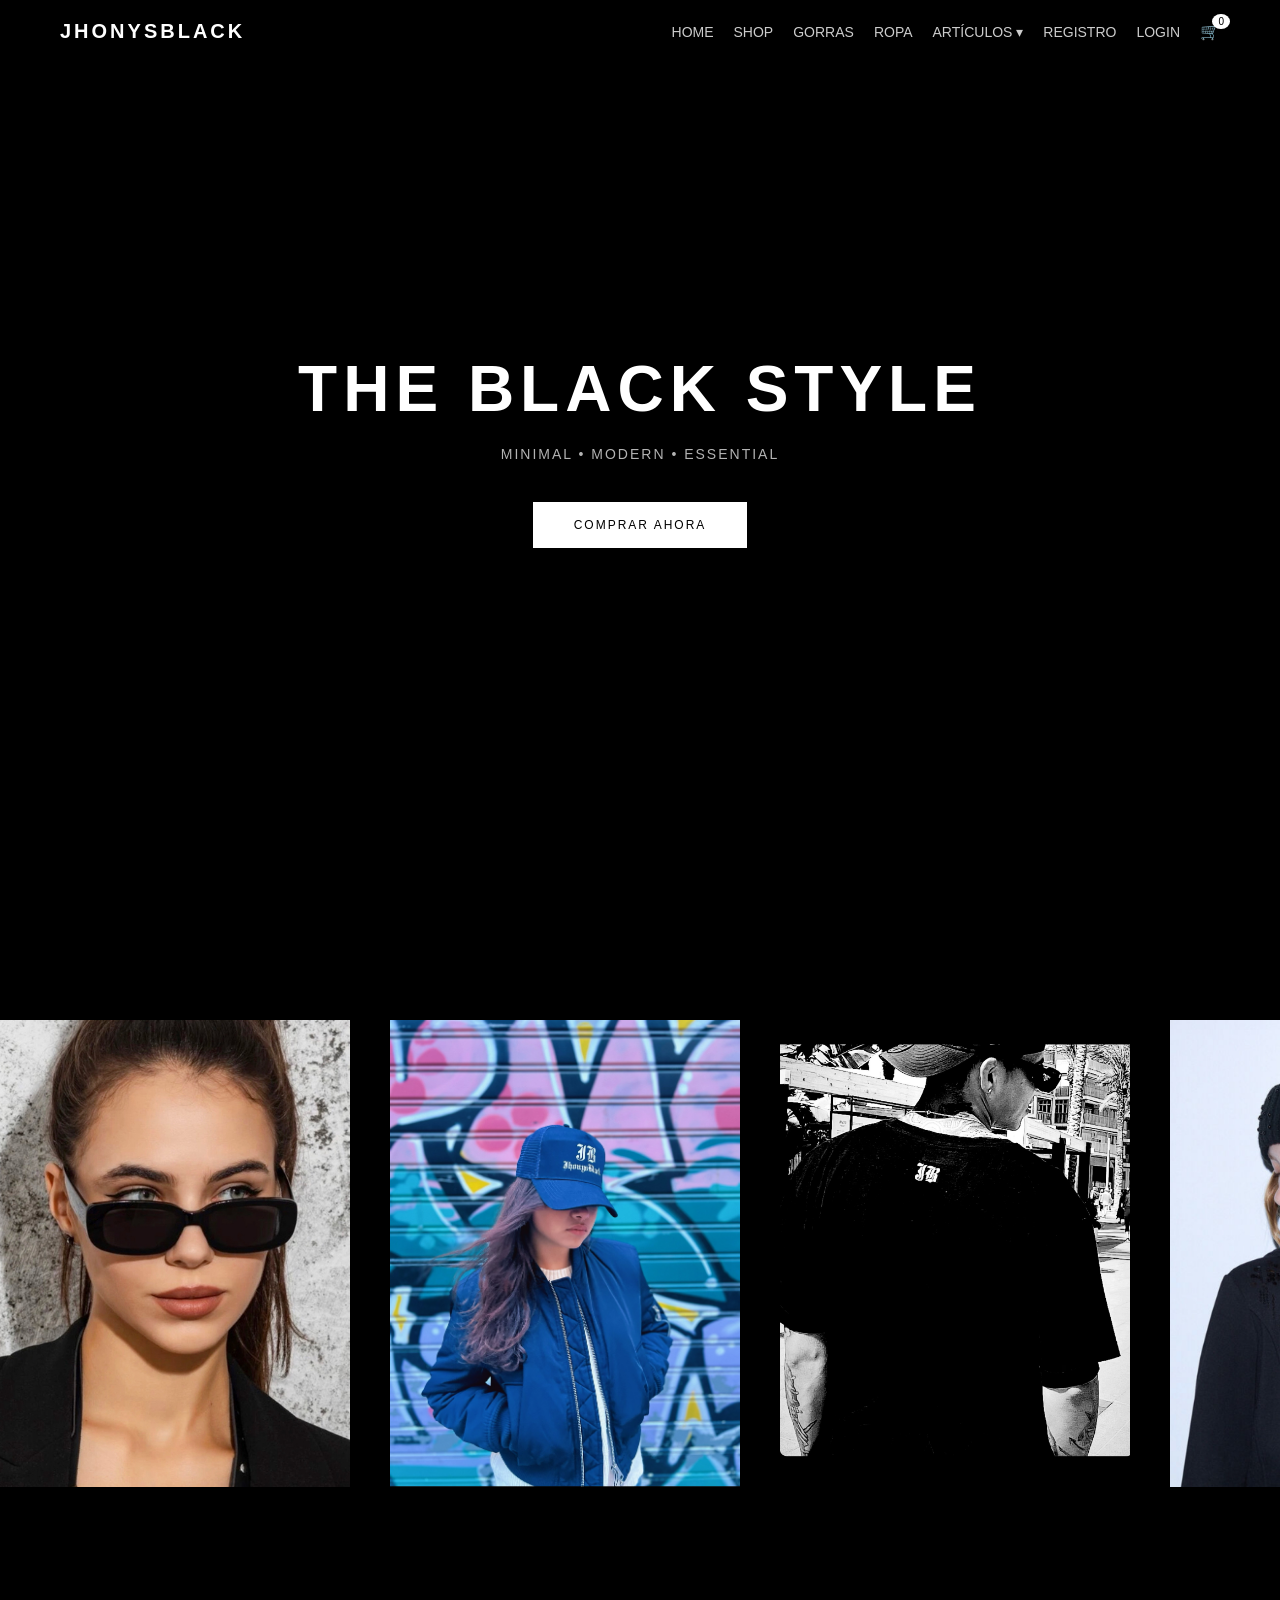
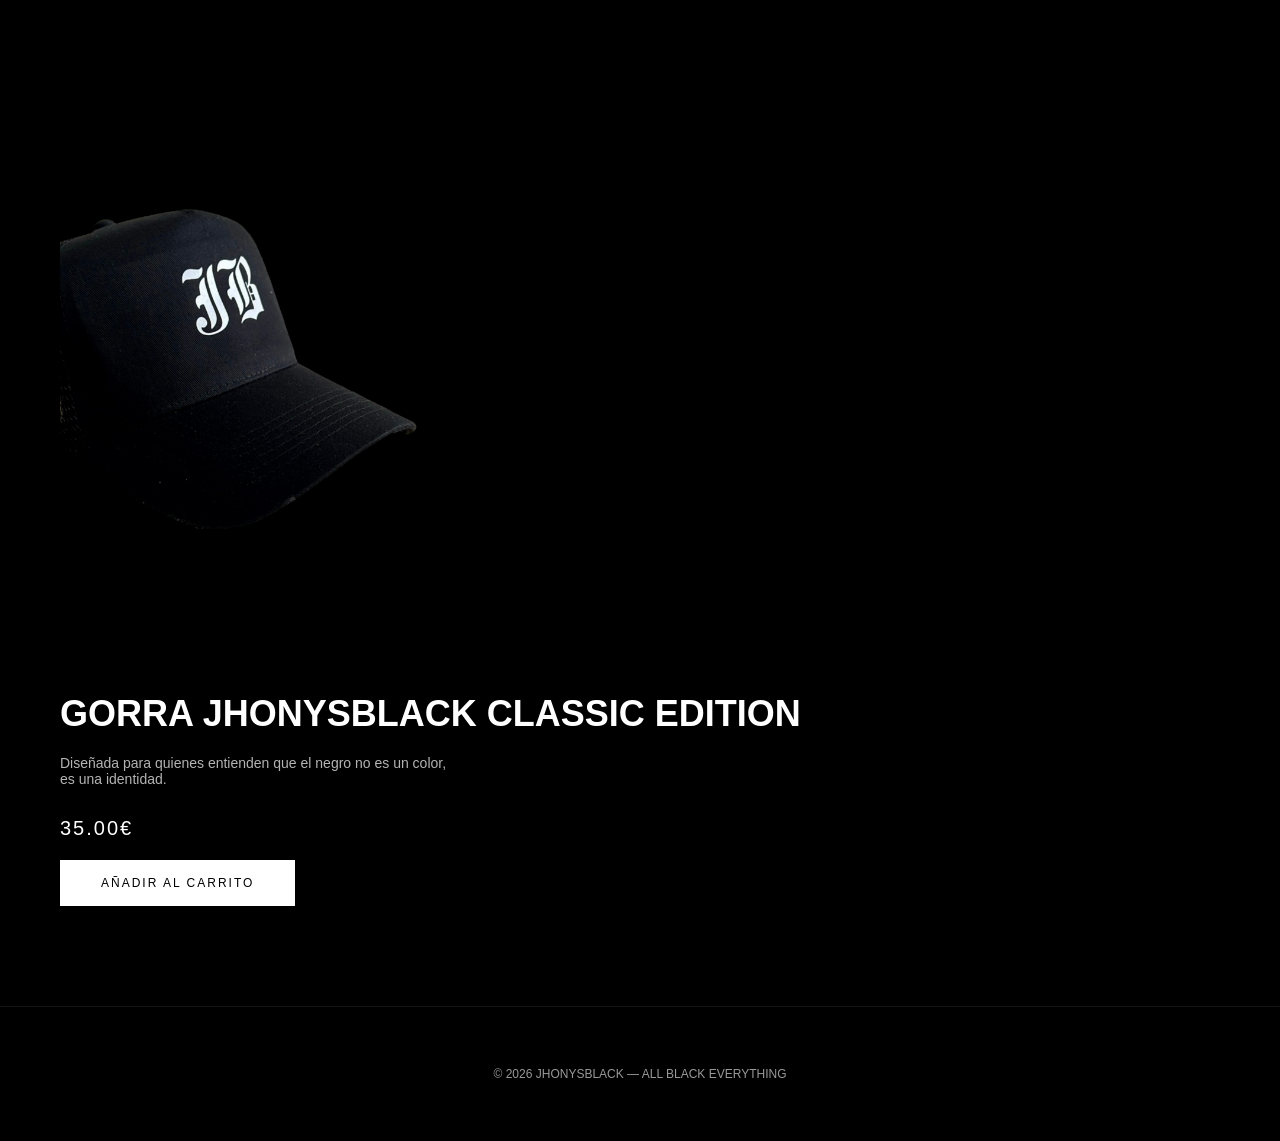
<file: index.html>
<!doctype html> <html lang="es"> <head> <meta charset="UTF-8"> <title>JHONYSBLACK</title>
<meta
name="viewport"
content="width=device-width, initial-scale=1.0"
<link href="https://fonts.googleapis.com/css2?family=Inter:wght@300;400;600;800&display=swap" rel="stylesheet" > <style> * { margin: 0; padding: 0; box-sizing: border-box; font-family: "Inter", sans-serif; } body { background: #000; color: #fff; overflow-x: hidden; } a { text-decoration: none; color: inherit; } /* ===================================================== HEADER ===================================================== */ header { position: fixed; top: 0; left: 0; width: 100%; padding: 20px 60px; display: flex; justify-content: space-between; align-items: center; z-index: 1000; background: rgba(0, 0, 0, 0.75); backdrop-filter: blur(10px); } header h1 { font-size: 20px; letter-spacing: 3px; font-weight: 600; } nav { display: flex; align-items: center; gap: 20px; } nav > a { font-size: 14px; opacity: 0.8; transition: 0.3s; } nav > a:hover { opacity: 1; } /* ===================================================== ARTÍCULOS - DROPDOWN ===================================================== */ .dropdown { position: relative; } .dropdown-button { background: none; border: none; color: #fff; font-family: "Inter", sans-serif; font-size: 14px; opacity: 0.8; cursor: pointer; padding: 0; transition: 0.3s; } .dropdown-button:hover { opacity: 1; } .dropdown-content { display: none; position: absolute; top: 30px; left: 0; min-width: 170px; background: #111; border: 1px solid #222; z-index: 9999; } .dropdown-content a { display: block; width: 100%; padding: 14px 16px; color: #fff; font-size: 12px; border-bottom: 1px solid #222; transition: 0.3s; } .dropdown-content a:last-child { border-bottom: none; } .dropdown-content a:hover { background: #222; } .dropdown.open .dropdown-content { display: block; } /* ===================================================== CARRITO ===================================================== */ .cart-icon { display: flex; align-items: center; position: relative; font-size: 16px; cursor: pointer; } .cart-count { position: absolute; top: -8px; right: -10px; background: #fff; color: #000; font-size: 10px; padding: 2px 6px; border-radius: 50%; } /* ===================================================== PANEL CARRITO ===================================================== */ .cart-panel { position: fixed; top: 0; right: -400px; width: 350px; height: 100%; background: #111; border-left: 1px solid #222; padding: 30px; transition: right 0.4s; z-index: 2000; } .cart-panel.active { right: 0; } .cart-panel h2 { margin-bottom: 20px; letter-spacing: 3px; } .cart-item { display: flex; justify-content: space-between; margin-bottom: 15px; border-bottom: 1px solid #222; padding-bottom: 10px; font-size: 14px; } .cart-footer { margin-top: 30px; } .cart-footer button { width: 100%; padding: 12px; background: #fff; color: #000; border: none; cursor: pointer; margin-top: 10px; } /* ===================================================== HERO ===================================================== */ .hero { position: relative; min-height: 100vh; overflow: hidden; background: #000; } /* ===================================================== VÍDEO HERO - MENOS ZOOM ===================================================== */ .hero-video { position: absolute; top: 50%; left: 50%; width: 100%; height: 100%; transform: translate(-50%, -50%); /* * Antes estaba en "cover", lo que hacía * que el vídeo se acercara y recortara. * * "contain" muestra el vídeo completo. */ object-fit: contain; background: #000; } .hero-overlay { position: absolute; top: 0; left: 0; width: 100%; height: 100%; background: linear-gradient( to bottom, rgba(0, 0, 0, 0.6), rgba(0, 0, 0, 0.75) ); } .hero-content { position: relative; z-index: 2; min-height: 100vh; display: flex; flex-direction: column; justify-content: center; align-items: center; text-align: center; padding: 0 20px; } .hero-content h2 { font-size: 64px; font-weight: 800; letter-spacing: 6px; margin-bottom: 20px; } .hero-content p { font-size: 14px; opacity: 0.7; margin-bottom: 40px; letter-spacing: 2px; } /* ===================================================== BOTONES ===================================================== */ .btn { background: #fff; color: #000; padding: 15px 40px; font-size: 12px; letter-spacing: 2px; border: 1px solid transparent; transition: 0.3s; display: inline-block; cursor: pointer; } .btn:hover { background: #000; color: #fff; border: 1px solid #fff; } /* ===================================================== CARRUSEL ===================================================== */ .carousel { margin: 120px 0; overflow: hidden; } .carousel-track { display: flex; gap: 40px; width: max-content; animation: scroll 40s linear infinite; } .carousel img { width: 70vw; max-width: 350px; aspect-ratio: 3 / 4; object-fit: cover; transition: transform 0.4s ease; } .carousel img:hover { transform: scale(1.05); } @keyframes scroll { from { transform: translateX(0); } to { transform: translateX(-50%); } } /* ===================================================== PRODUCTO DESTACADO ===================================================== */ .product { display: flex; flex-wrap: wrap; padding: 100px 60px; gap: 80px; align-items: center; } .product img { width: 380px; max-width: 100%; aspect-ratio: 3 / 4; object-fit: cover; } .product-info h3 { font-size: 36px; margin-bottom: 20px; } .product-info p { font-size: 14px; opacity: 0.7; margin-bottom: 30px; max-width: 400px; } .price { font-size: 20px; margin-bottom: 20px; letter-spacing: 2px; } /* ===================================================== FOOTER ===================================================== */ footer { padding: 60px; border-top: 1px solid #222; text-align: center; font-size: 12px; opacity: 0.6; } /* ===================================================== MENÚ MÓVIL ===================================================== */ @media (max-width: 900px) { header { padding: 15px 20px; flex-direction: column; gap: 15px; } nav { justify-content: center; flex-wrap: wrap; gap: 15px; } nav > a, .dropdown-button { font-size: 12px; } .dropdown { position: relative; } .dropdown-content { position: absolute; top: 30px; left: 50%; transform: translateX(-50%); min-width: 170px; } .hero-content h2 { font-size: 36px; letter-spacing: 3px; } .product { flex-direction: column; padding: 60px 30px; text-align: center; } .product img { width: 100%; max-width: 320px; } } </style> </head> <body> <!-- ===================================================== HEADER ===================================================== --> <header>
<h1>
  JHONYSBLACK
</h1>

<nav>

  <a href="index.html">
    HOME
  </a>

  <a href="shop.html">
    SHOP
  </a>

  <a href="gorras.html">
    GORRAS
  </a>

  <a href="ropa.html">
    ROPA
  </a>


  <!-- ================= ARTÍCULOS ================= -->

  <div class="dropdown" id="articlesDropdown">

    <button
      type="button"
      class="dropdown-button"
      id="articlesButton"
    >
      ARTÍCULOS ▾
    </button>

    <div class="dropdown-content">

      <a href="gafas.html">
        GAFAS
      </a>

      <a href="llaveros.html">
        LLAVEROS
      </a>

      <a href="gorros.html">
        GORROS
      </a>

      <a href="shop.html">
        TODOS
      </a>

    </div>

  </div>


  <a href="registro.html">
    REGISTRO
  </a>

  <a href="login.html">
    LOGIN
  </a>


  <!-- ================= CARRITO ================= -->

  <div
    class="cart-icon"
    onclick="toggleCart()"
  >

    🛒

    <span class="cart-count">
      0
    </span>

  </div>

</nav>

</header> <!-- ===================================================== PANEL DEL CARRITO ===================================================== --> <div class="cart-panel" id="cartPanel" >
<h2>
  TU CARRITO
</h2>

<div id="cart-items"></div>

<div class="cart-footer">

  <p>
    Total:
    <span id="cart-total">
      0€
    </span>
  </p>

  <button onclick="clearCart()">
    Vaciar carrito
  </button>

  <button
    onclick="window.location.href='carrito.html'"
  >
    VER CARRITO
  </button>

</div>

</div> <!-- ===================================================== HERO ===================================================== --> <section class="hero">
<video
  class="hero-video"
  autoplay
  muted
  loop
  playsinline
>

  <source
    src="video.mp4"
    type="video/mp4"
  >

  Tu navegador no soporta video.

</video>


<div class="hero-overlay"></div>


<div class="hero-content">

  <h2>
    THE BLACK STYLE
  </h2>

  <p>
    MINIMAL • MODERN • ESSENTIAL
  </p>

  <a
    href="shop.html"
    class="btn"
  >
    COMPRAR AHORA
  </a>

</div>

</section> <!-- ===================================================== CARRUSEL ===================================================== --> <section class="carousel">
<div class="carousel-track">

  <img
    src="IMG_1735.jpeg"
    alt="JHONYSBLACK"
  >

  <img
    src="IMG_8954.jpeg"
    alt="JHONYSBLACK"
  >

  <img
    src="IMG_8955.jpeg"
    alt="JHONYSBLACK"
  >

  <img
    src="IMG_9159.jpeg"
    alt="JHONYSBLACK"
  >

  <img
    src="IMG_7834.jpeg"
    alt="JHONYSBLACK"
  >

  <img
    src="IMG_0706.jpeg"
    alt="JHONYSBLACK"
  >

  <img
    src="Photoroom_20241209_001033.jpeg"
    alt="JHONYSBLACK"
  >

  <img
    src="IMG_8955.jpeg"
    alt="JHONYSBLACK"
  >

  <img
    src="IMG_9262.jpg"
    alt="JHONYSBLACK"
  >

</div>

</section> <!-- ===================================================== PRODUCTO DESTACADO ===================================================== --> <section class="product">
<img
  src="IMG_9160.jpg"
  alt="GORRA JHONYSBLACK CLASSIC EDITION"
>

<div class="product-info">

  <h3>
    GORRA JHONYSBLACK CLASSIC EDITION
  </h3>

  <p>
    Diseñada para quienes entienden que
    el negro no es un color, es una identidad.
  </p>

  <div class="price">
    35.00€
  </div>

  <button
    class="btn"
    onclick="addToCart(
      'GORRA CLASSIC EDITION',
      35,
      '502760910_566249426531713_2988430062409539373_n.jpg'
    )"
  >
    AÑADIR AL CARRITO
  </button>

</div>

</section> <!-- ===================================================== FOOTER ===================================================== --> <footer>
© 2026 JHONYSBLACK — ALL BLACK EVERYTHING

</footer> <!-- ===================================================== JAVASCRIPT ===================================================== --> <script src="main.js"></script> <script> /* * MENÚ ARTÍCULOS */ const articlesButton = document.getElementById( "articlesButton" ); const articlesDropdown = document.getElementById( "articlesDropdown" ); articlesButton.addEventListener( "click", function(event) { event.stopPropagation(); articlesDropdown.classList.toggle( "open" ); } ); /* * Cerrar menú al hacer clic fuera */ document.addEventListener( "click", function(event) { if ( !articlesDropdown.contains( event.target ) ) { articlesDropdown.classList.remove( "open" ); } } ); /* * Evitar que el menú se cierre * antes de seleccionar una categoría */ const categoryLinks = articlesDropdown.querySelectorAll( ".dropdown-content a" ); categoryLinks.forEach( function(link) { link.addEventListener( "click", function(event) { event.stopPropagation(); } ); } ); </script> </body> </html>
</file>
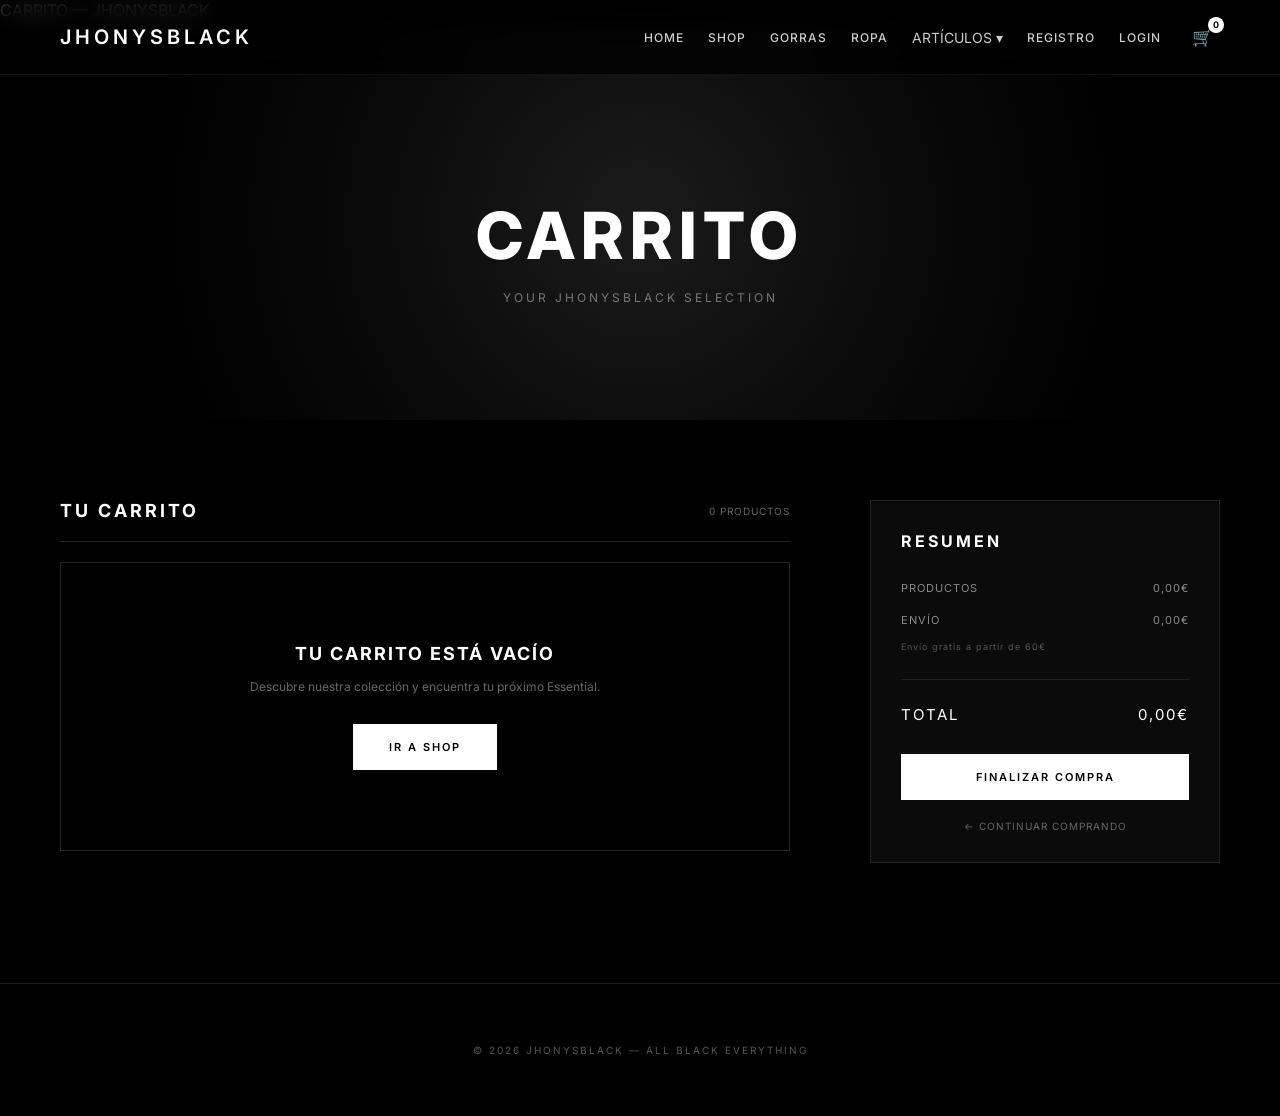
<file: carrito.html>
<!DOCTYPE html> <html lang="es"> <head> <meta charset="UTF-8">
<meta
name="viewport"
content="width=device-width, initial-scale=1.0"
<title>CARRITO — JHONYSBLACK</title> <link rel="stylesheet" href="style.css" > </head> <body> <!-- ===================================================== HEADER ===================================================== --> <header>
<a
  href="index.html"
  class="logo"
>
  JHONYSBLACK
</a>


<nav>

  <a href="index.html">
    HOME
  </a>

  <a href="shop.html">
    SHOP
  </a>

  <a href="gorras.html">
    GORRAS
  </a>

  <a href="ropa.html">
    ROPA
  </a>


  <!-- ================= ARTÍCULOS ================= -->

  <div class="dropdown">

    <button
      class="dropdown-toggle"
      type="button"
    >
      ARTÍCULOS ▾
    </button>


    <div class="dropdown-content">

      <a href="gafas.html">
        GAFAS
      </a>

      <a href="llaveros.html">
        LLAVEROS
      </a>

      <a href="gorros.html">
        GORROS
      </a>

      <a href="shop.html">
        TODOS
      </a>

    </div>

  </div>


  <a href="registro.html">
    REGISTRO
  </a>

  <a href="login.html">
    LOGIN
  </a>


  <!-- ================= CARRITO ================= -->

  <a
    href="carrito.html"
    class="cart-icon"
    aria-label="Carrito"
  >

    🛒

    <span class="cart-count">
      0
    </span>

  </a>

</nav>

</header> <!-- ===================================================== CABECERA ===================================================== --> <section class="page-header">
<div>

  <h1>
    CARRITO
  </h1>

  <p>
    YOUR JHONYSBLACK SELECTION
  </p>

</div>

</section> <!-- ===================================================== CONTENIDO DEL CARRITO ===================================================== --> <main class="cart-page">
<div class="cart-page-content">


  <!-- =================================================
       PRODUCTOS
       ================================================= -->

  <section class="cart-products">


    <div class="cart-page-title">

      <h2>
        TU CARRITO
      </h2>

      <span id="cart-page-count">
        0 PRODUCTOS
      </span>

    </div>


    <!--
      JavaScript colocará aquí
      todos los productos.
    -->

    <div id="cart-page-items"></div>


    <!-- =================================================
         CARRITO VACÍO
         ================================================= -->

    <div
      id="empty-cart"
      class="empty-cart"
      style="display: none;"
    >

      <h3>
        TU CARRITO ESTÁ VACÍO
      </h3>


      <p>
        Descubre nuestra colección y encuentra
        tu próximo Essential.
      </p>


      <a
        href="shop.html"
        class="btn"
      >
        IR A SHOP
      </a>

    </div>


  </section>



  <!-- =================================================
       RESUMEN DEL PEDIDO
       ================================================= -->

  <aside class="cart-summary">


    <h2>
      RESUMEN
    </h2>


    <!-- PRODUCTOS -->

    <div class="summary-line">

      <span>
        PRODUCTOS
      </span>

      <span id="summary-subtotal">
        0,00€
      </span>

    </div>


    <!-- ENVÍO -->

    <div class="summary-line">

      <span>
        ENVÍO
      </span>

      <span id="summary-shipping">
        0,00€
      </span>

    </div>


    <!-- INFORMACIÓN ENVÍO GRATIS -->

    <div
      class="shipping-notice"
      id="shipping-notice"
    >
      Envío gratis a partir de 60€
    </div>


    <div class="summary-divider"></div>


    <!-- TOTAL -->

    <div class="summary-total">

      <span>
        TOTAL
      </span>

      <span id="summary-total">
        0,00€
      </span>

    </div>


    <!-- CHECKOUT -->

    <button
      class="btn checkout-btn"
      onclick="checkout()"
    >
      FINALIZAR COMPRA
    </button>


    <!-- CONTINUAR -->

    <a
      href="shop.html"
      class="continue-shopping"
    >
      ← CONTINUAR COMPRANDO
    </a>


  </aside>


</div>

</main> <!-- ===================================================== FOOTER ===================================================== --> <footer>
© 2026 JHONYSBLACK — ALL BLACK EVERYTHING

</footer> <!-- ===================================================== JAVASCRIPT ===================================================== --> <script src="main.js"></script> <!-- ===================================================== DROPDOWN ===================================================== --> <script> document.addEventListener( "DOMContentLoaded", function () { const dropdown = document.querySelector(".dropdown"); const toggle = document.querySelector(".dropdown-toggle"); if (!dropdown || !toggle) { return; } toggle.addEventListener( "click", function (event) { event.preventDefault(); event.stopPropagation(); dropdown.classList.toggle("active"); } ); document.addEventListener( "click", function (event) { if ( !dropdown.contains(event.target) ) { dropdown.classList.remove( "active" ); } } ); } ); </script> </body> </html>
</file>
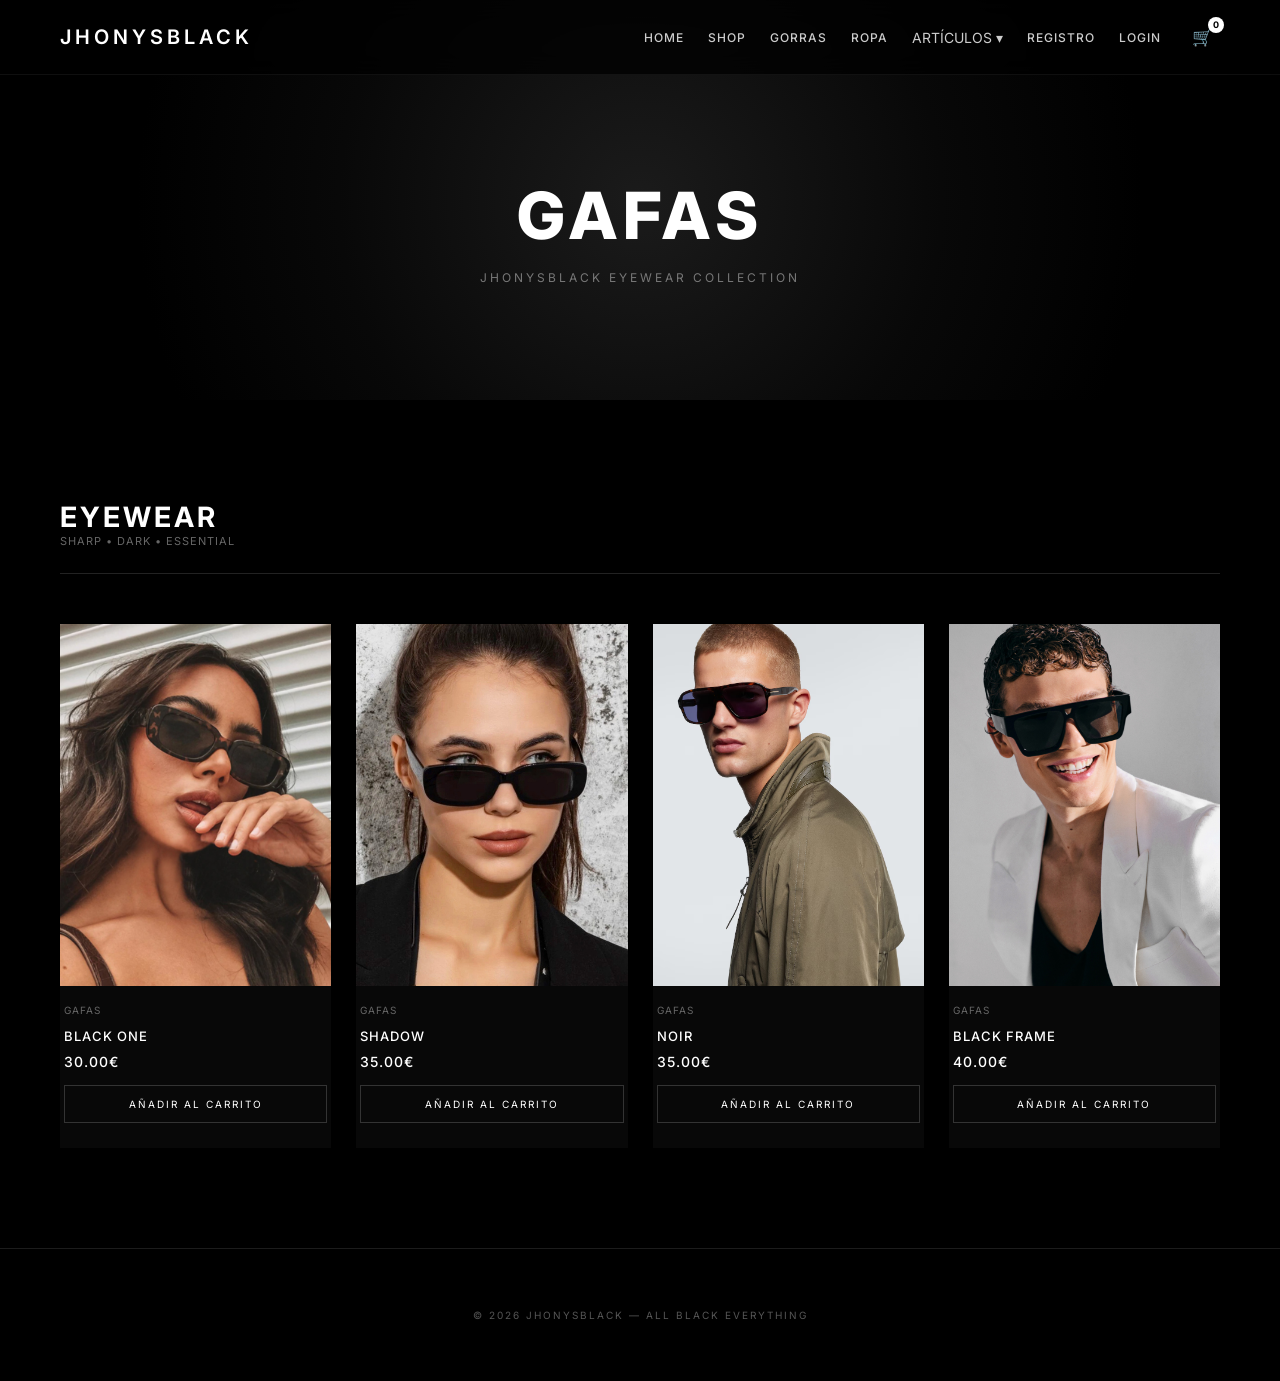
<file: gafas.html>
<!DOCTYPE html>
<html lang="es">

<head>
  <meta charset="UTF-8">
  <meta name="viewport" content="width=device-width, initial-scale=1.0">

  <title>GAFAS — JHONYSBLACK</title>

  <link rel="stylesheet" href="style.css">
</head>

<body>

  <!-- ================= HEADER ================= -->

  <header>

    <a href="index.html" class="logo">
      JHONYSBLACK
    </a>

    <nav>

      <a href="index.html">
        HOME
      </a>

      <a href="shop.html">
        SHOP
      </a>

      <a href="gorras.html">
        GORRAS
      </a>

      <a href="ropa.html">
        ROPA
      </a>


      <!-- ================= ARTÍCULOS ================= -->

      <div class="dropdown">

        <button
          class="dropdown-toggle"
          type="button"
        >
          ARTÍCULOS ▾
        </button>

        <div class="dropdown-content">

          <a href="gafas.html">
            GAFAS
          </a>

          <a href="llaveros.html">
            LLAVEROS
          </a>

          <a href="gorros.html">
            GORROS
          </a>

          <a href="shop.html">
            TODOS
          </a>

        </div>

      </div>


      <a href="registro.html">
        REGISTRO
      </a>

      <a href="login.html">
        LOGIN
      </a>


      <!-- ================= CARRITO ================= -->

      <div
        class="cart-icon"
        onclick="toggleCart()"
        role="button"
        tabindex="0"
        aria-label="Abrir carrito"
      >

        🛒

        <span class="cart-count">
          0
        </span>

      </div>

    </nav>

  </header>


  <!-- ================= CABECERA ================= -->

  <section class="page-header">

    <div>

      <h1>
        GAFAS
      </h1>

      <p>
        JHONYSBLACK EYEWEAR COLLECTION
      </p>

    </div>

  </section>


  <!-- ================= PRODUCTOS ================= -->

  <main class="products-section">

    <div class="products-header">

      <div>

        <h2>
          EYEWEAR
        </h2>

        <p>
          SHARP • DARK • ESSENTIAL
        </p>

      </div>

    </div>


    <div class="product-grid">


      <!-- =================================================
           GAFAS 1
           BLACK ONE
           ================================================= -->

      <article class="product-card">

        <div class="product-image">

          <img
            src="IMG_1734.png"
            alt="Gafas JHONYSBLACK Black One"
          >

        </div>

        <div class="product-info">

          <div class="product-category">
            Gafas
          </div>

          <h3>
            BLACK ONE
          </h3>

          <div class="product-price">
            30.00€
          </div>

          <button
            type="button"
            class="product-add"
            onclick="addToCart('GAFAS BLACK ONE', 30, 'IMG_1734.png')"
          >
            AÑADIR AL CARRITO
          </button>

        </div>

      </article>


      <!-- =================================================
           GAFAS 2
           SHADOW
           ================================================= -->

      <article class="product-card">

        <div class="product-image">

          <img
            src="IMG_1735.jpeg"
            alt="Gafas JHONYSBLACK Shadow"
          >

        </div>

        <div class="product-info">

          <div class="product-category">
            Gafas
          </div>

          <h3>
            SHADOW
          </h3>

          <div class="product-price">
            35.00€
          </div>

          <button
            type="button"
            class="product-add"
            onclick="addToCart('GAFAS SHADOW', 35, 'IMG_1735.jpeg')"
          >
            AÑADIR AL CARRITO
          </button>

        </div>

      </article>


      <!-- =================================================
           GAFAS 3
           NOIR
           ================================================= -->

      <article class="product-card">

        <div class="product-image">

          <img
            src="P01170850_b1.jpg.avif"
            alt="Gafas JHONYSBLACK Noir"
          >

        </div>

        <div class="product-info">

          <div class="product-category">
            Gafas
          </div>

          <h3>
            NOIR
          </h3>

          <div class="product-price">
            35.00€
          </div>

          <button
            type="button"
            class="product-add"
            onclick="addToCart('GAFAS NOIR', 35, 'P01170850_b1.jpg.avif')"
          >
            AÑADIR AL CARRITO
          </button>

        </div>

      </article>


      <!-- =================================================
           GAFAS 4
           BLACK FRAME
           ================================================= -->

      <article class="product-card">

        <div class="product-image">

          <img
            src="92044-TS-00_02model2.jpg"
            alt="Gafas JHONYSBLACK Black Frame"
          >

        </div>

        <div class="product-info">

          <div class="product-category">
            Gafas
          </div>

          <h3>
            BLACK FRAME
          </h3>

          <div class="product-price">
            40.00€
          </div>

          <button
            type="button"
            class="product-add"
            onclick="addToCart('GAFAS BLACK FRAME', 40, '92044-TS-00_02model2.jpg')"
          >
            AÑADIR AL CARRITO
          </button>

        </div>

      </article>


    </div>

  </main>


  <!-- ================= FOOTER ================= -->

  <footer>

    © 2026 JHONYSBLACK — ALL BLACK EVERYTHING

  </footer>


  <!-- =================================================
       CARRITO LATERAL
       ================================================= -->

  <div
    class="cart-panel"
    id="cartPanel"
  >

    <div class="cart-header">

      <h2>
        MI CARRITO
      </h2>

      <button
        type="button"
        class="cart-close"
        onclick="toggleCart()"
        aria-label="Cerrar carrito"
      >
        ×
      </button>

    </div>


    <div id="cart-items"></div>


    <div class="cart-footer">

      <div class="cart-total">

        <span>
          TOTAL
        </span>

        <span id="cart-total">
          0€
        </span>

      </div>


      <a
        href="carrito.html"
        class="btn"
      >
        VER CARRITO
      </a>

    </div>

  </div>


  <!-- ================= JAVASCRIPT ================= -->

  <script src="main.js"></script>

</body>

</html>
</file>
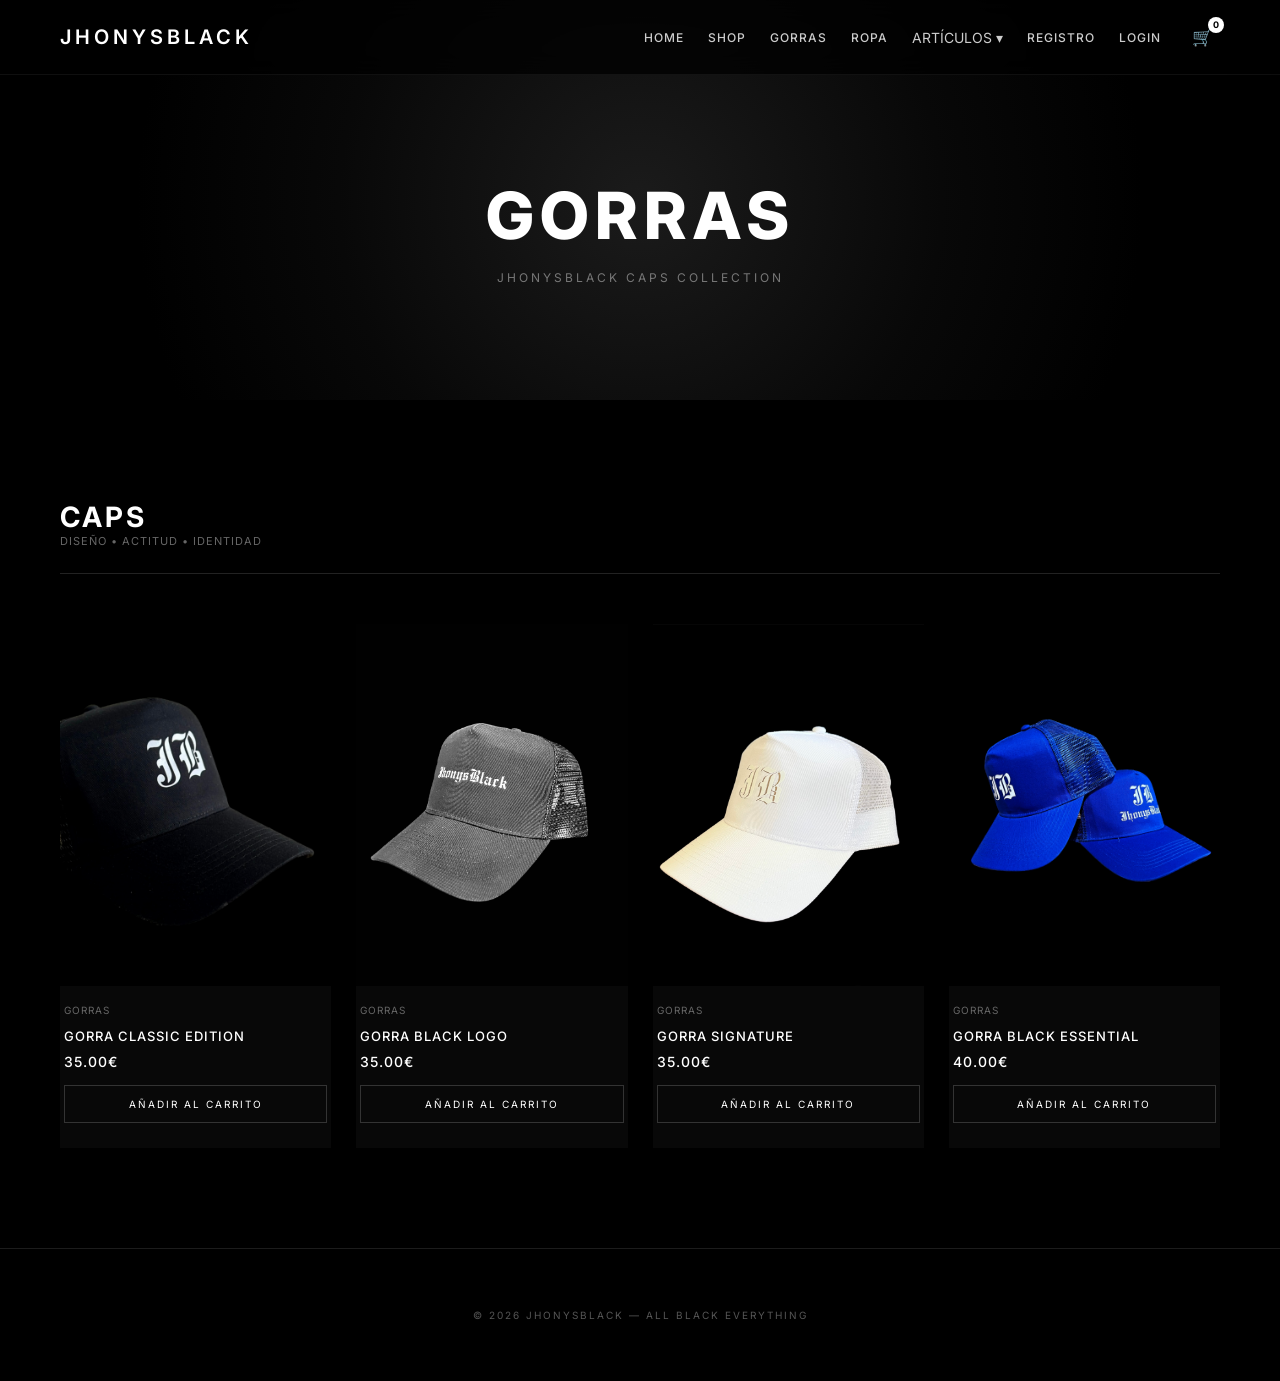
<file: gorras.html>
<!DOCTYPE html>
<html lang="es">

<head>
  <meta charset="UTF-8">
  <meta name="viewport" content="width=device-width, initial-scale=1.0">

  <title>GORRAS — JHONYSBLACK</title>

  <link rel="stylesheet" href="style.css">
</head>

<body>

  <!-- ================= HEADER ================= -->

  <header>

    <a href="index.html" class="logo">
      JHONYSBLACK
    </a>

    <nav>

      <a href="index.html">HOME</a>

      <a href="shop.html">SHOP</a>

      <a href="gorras.html">GORRAS</a>

      <a href="ropa.html">ROPA</a>

      <div class="dropdown">

  <button class="dropdown-toggle" type="button">
    ARTÍCULOS ▾
  </button>

  <div class="dropdown-content">

    <a href="gafas.html">GAFAS</a>
    <a href="llaveros.html">LLAVEROS</a>
    <a href="gorros.html">GORROS</a>
    <a href="shop.html">TODOS</a>

  </div>

</div>


      <a href="registro.html">REGISTRO</a>

      <a href="login.html">LOGIN</a>

      <div class="cart-icon" onclick="toggleCart()">

        🛒

        <span class="cart-count">0</span>

      </div>

    </nav>

  </header>


  <!-- ================= CABECERA ================= -->

  <section class="page-header">

    <div>

      <h1>GORRAS</h1>

      <p>
        JHONYSBLACK CAPS COLLECTION
      </p>

    </div>

  </section>


  <!-- ================= PRODUCTOS ================= -->

  <main class="products-section">

    <div class="products-header">

      <div>

        <h2>CAPS</h2>

        <p>
          DISEÑO • ACTITUD • IDENTIDAD
        </p>

      </div>

    </div>


    <div class="product-grid">


      <!-- ================= GORRA 1 ================= -->

      <article class="product-card">

        <div class="product-image">

          <img
            src="IMG_9160.jpg"
            alt="Gorra JHONYSBLACK Classic Edition"
          >

        </div>

        <div class="product-info">

          <div class="product-category">
            Gorras
          </div>

          <h3>
            GORRA CLASSIC EDITION
          </h3>

          <div class="product-price">
            35.00€
          </div>

          <button
            class="product-add"
            onclick="addToCart('GORRA CLASSIC EDITION', 35, 'IMG_9160.jpg')"

          >
            AÑADIR AL CARRITO
          </button>

        </div>

      </article>


      <!-- ================= GORRA 2 ================= -->

      <article class="product-card">

        <div class="product-image">

          <img
            src="Photoroom_20240403_164811.jpeg"
            alt="Gorra JHONYSBLACK Black Logo"
          >

        </div>

        <div class="product-info">

          <div class="product-category">
            Gorras
          </div>

          <h3>
            GORRA BLACK LOGO
          </h3>

          <div class="product-price">
            35.00€
          </div>

          <button
            class="product-add"
            onclick="addToCart('GORRA BLACK LOGO', 35, 'Photoroom_20240403_164811.jpeg')"

          >
            AÑADIR AL CARRITO
          </button>

        </div>

      </article>


      <!-- ================= GORRA 3 ================= -->

      <article class="product-card">

        <div class="product-image">

          <img
            src="Photoroom_20240403_164910.jpeg"
            alt="Gorra JHONYSBLACK Signature"
          >

        </div>

        <div class="product-info">

          <div class="product-category">
            Gorras
          </div>

          <h3>
            GORRA SIGNATURE
          </h3>

          <div class="product-price">
            35.00€
          </div>

          <button
            class="product-add"
            onclick="addToCart('GORRA SIGNATURE', 35, 'Photoroom_20240403_164910.jpeg')"

          >
            AÑADIR AL CARRITO
          </button>

        </div>

      </article>


      <!-- ================= GORRA 4 ================= -->

      <article class="product-card">

        <div class="product-image">

          <img
            src="IMG_9262.jpg"
            alt="Gorra JHONYSBLACK Black Essential"
          >

        </div>

        <div class="product-info">

          <div class="product-category">
            Gorras
          </div>

          <h3>
            GORRA BLACK ESSENTIAL
          </h3>

          <div class="product-price">
            40.00€
          </div>

          <button
            class="product-add"
            onclick="addToCart('GORRA BLACK ESSENTIAL', 40, 'IMG_9262.jpg')"

          >
            AÑADIR AL CARRITO
          </button>

        </div>

      </article>


    </div>

  </main>


  <!-- ================= FOOTER ================= -->

  <footer>

    © 2026 JHONYSBLACK — ALL BLACK EVERYTHING

  </footer>


  <!-- ================= CARRITO ================= -->

  <div class="cart-panel" id="cartPanel">

    <div class="cart-header">

      <h2>MI CARRITO</h2>

      <button
        class="cart-close"
        onclick="toggleCart()"
      >
        ×
      </button>

    </div>

    <div id="cart-items"></div>

    <div class="cart-footer">

      <div class="cart-total">

        <span>TOTAL</span>

        <span id="cart-total">
          0€
        </span>

      </div>

      <a href="carrito.html" class="btn">
        VER CARRITO
      </a>

    </div>

  </div>


  <script src="main.js"></script>

</body>

</html>
</file>
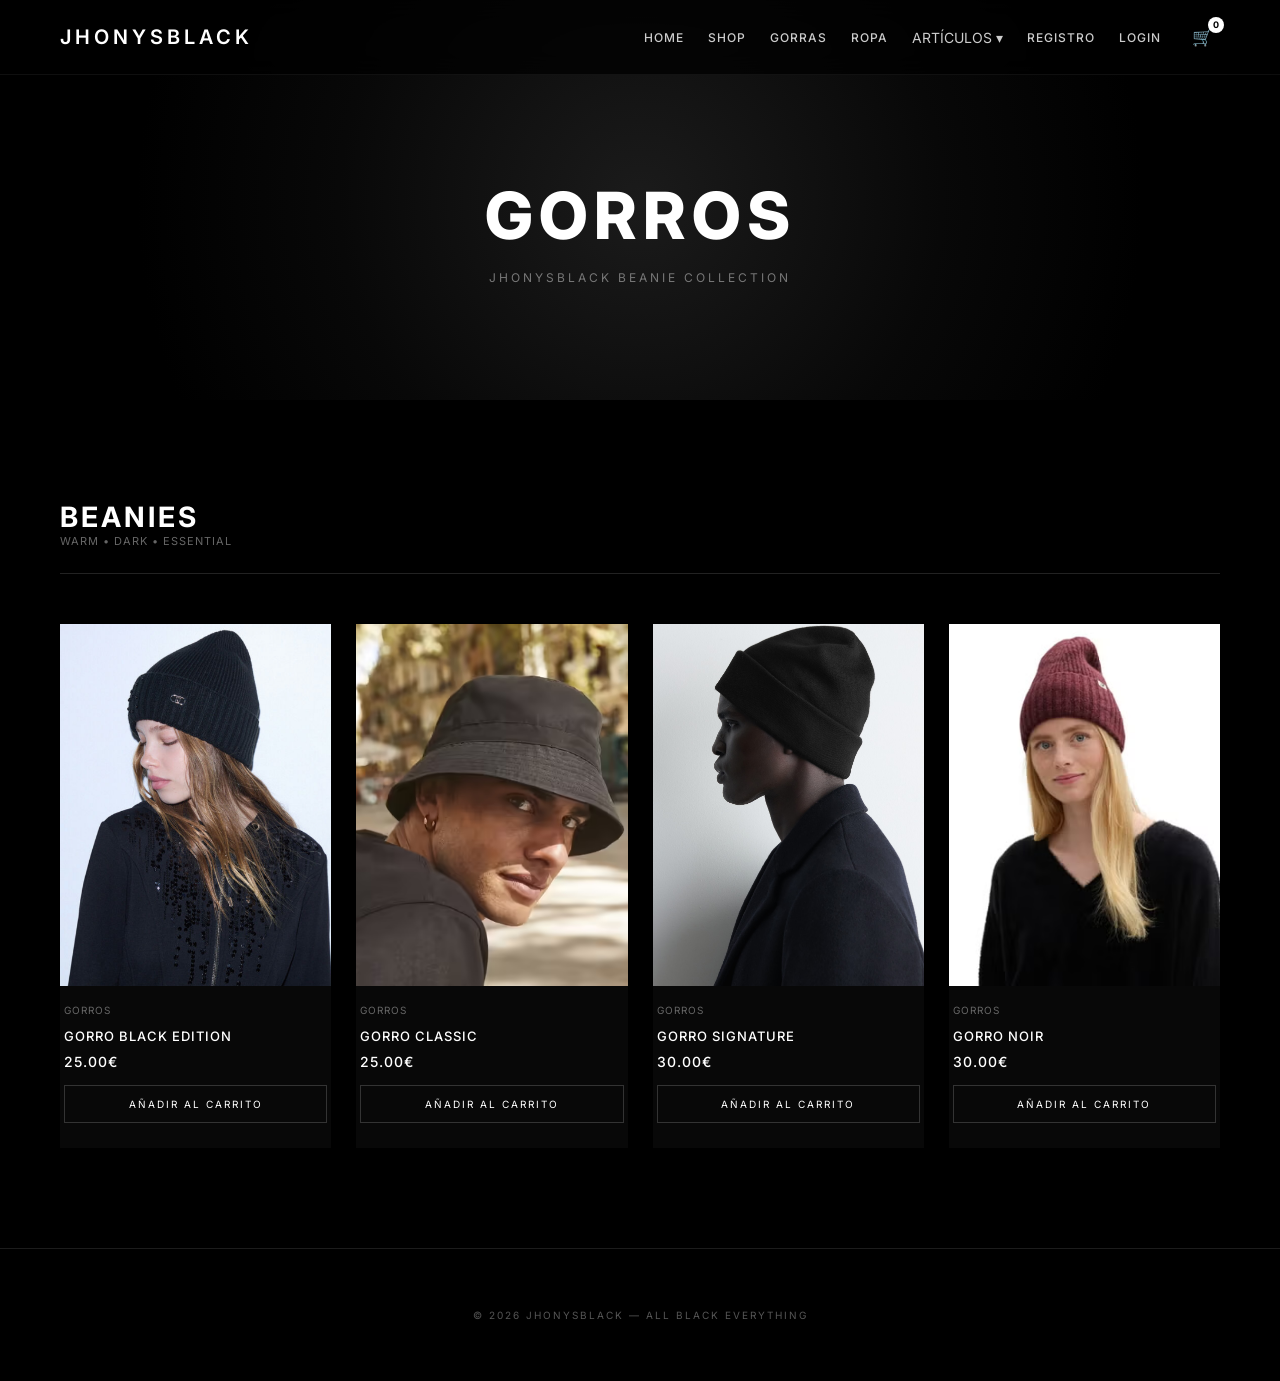
<file: gorros.html>
<!DOCTYPE html>
<html lang="es">

<head>
  <meta charset="UTF-8">
  <meta name="viewport" content="width=device-width, initial-scale=1.0">

  <title>GORROS — JHONYSBLACK</title>

  <link rel="stylesheet" href="style.css">
</head>

<body>

  <!-- ================= HEADER ================= -->

  <header>

    <a href="index.html" class="logo">
      JHONYSBLACK
    </a>

    <nav>

      <a href="index.html">
        HOME
      </a>

      <a href="shop.html">
        SHOP
      </a>

      <a href="gorras.html">
        GORRAS
      </a>

      <a href="ropa.html">
        ROPA
      </a>


      <!-- ================= ARTÍCULOS ================= -->

      <div class="dropdown">

        <button
          class="dropdown-toggle"
          type="button"
        >
          ARTÍCULOS ▾
        </button>

        <div class="dropdown-content">

          <a href="gafas.html">
            GAFAS
          </a>

          <a href="llaveros.html">
            LLAVEROS
          </a>

          <a href="gorros.html">
            GORROS
          </a>

          <a href="shop.html">
            TODOS
          </a>

        </div>

      </div>


      <a href="registro.html">
        REGISTRO
      </a>

      <a href="login.html">
        LOGIN
      </a>


      <!-- ================= CARRITO ================= -->

      <div
        class="cart-icon"
        onclick="toggleCart()"
        role="button"
        tabindex="0"
        aria-label="Abrir carrito"
      >

        🛒

        <span class="cart-count">
          0
        </span>

      </div>

    </nav>

  </header>


  <!-- ================= CABECERA ================= -->

  <section class="page-header">

    <div>

      <h1>
        GORROS
      </h1>

      <p>
        JHONYSBLACK BEANIE COLLECTION
      </p>

    </div>

  </section>


  <!-- ================= PRODUCTOS ================= -->

  <main class="products-section">

    <div class="products-header">

      <div>

        <h2>
          BEANIES
        </h2>

        <p>
          WARM • DARK • ESSENTIAL
        </p>

      </div>

    </div>


    <div class="product-grid">


      <!-- =================================================
           GORRO 1
           BLACK EDITION
           ================================================= -->

      <article class="product-card">

        <div class="product-image">

          <img
            src="IMG_9159.jpeg"
            alt="Gorro JHONYSBLACK Black Edition"
          >

        </div>

        <div class="product-info">

          <div class="product-category">
            Gorros
          </div>

          <h3>
            GORRO BLACK EDITION
          </h3>

          <div class="product-price">
            25.00€
          </div>

          <button
            type="button"
            class="product-add"
            onclick="addToCart('GORRO BLACK EDITION', 25, 'IMG_9159.jpeg')"
          >
            AÑADIR AL CARRITO
          </button>

        </div>

      </article>


      <!-- =================================================
           GORRO 2
           CLASSIC
           ================================================= -->

      <article class="product-card">

        <div class="product-image">

          <img
            src="484094_mediumbig.jpg"
            alt="Gorro JHONYSBLACK Classic"
          >

        </div>

        <div class="product-info">

          <div class="product-category">
            Gorros
          </div>

          <h3>
            GORRO CLASSIC
          </h3>

          <div class="product-price">
            25.00€
          </div>

          <button
            type="button"
            class="product-add"
            onclick="addToCart('GORRO CLASSIC', 25, '484094_mediumbig.jpg')"
          >
            AÑADIR AL CARRITO
          </button>

        </div>

      </article>


      <!-- =================================================
           GORRO 3
           SIGNATURE
           ================================================= -->

      <article class="product-card">

        <div class="product-image">

          <img
            src="99ca5bef762d65f3031dc124361baf6d13cfb537_xxl-1.jpg.avif"
            alt="Gorro JHONYSBLACK Signature"
          >

        </div>

        <div class="product-info">

          <div class="product-category">
            Gorros
          </div>

          <h3>
            GORRO SIGNATURE
          </h3>

          <div class="product-price">
            30.00€
          </div>

          <button
            type="button"
            class="product-add"
            onclick="addToCart('GORRO SIGNATURE', 30, '99ca5bef762d65f3031dc124361baf6d13cfb537_xxl-1.jpg.avif')"
          >
            AÑADIR AL CARRITO
          </button>

        </div>

      </article>


      <!-- =================================================
           GORRO 4
           NOIR
           ================================================= -->

      <article class="product-card">

        <div class="product-image">

          <img
            src="tom_tailor104336332620_1.jpg.avif"
            alt="Gorro JHONYSBLACK Noir"
          >

        </div>

        <div class="product-info">

          <div class="product-category">
            Gorros
          </div>

          <h3>
            GORRO NOIR
          </h3>

          <div class="product-price">
            30.00€
          </div>

          <button
            type="button"
            class="product-add"
            onclick="addToCart('GORRO NOIR', 30, 'tom_tailor104336332620_1.jpg.avif')"
          >
            AÑADIR AL CARRITO
          </button>

        </div>

      </article>


    </div>

  </main>


  <!-- ================= FOOTER ================= -->

  <footer>

    © 2026 JHONYSBLACK — ALL BLACK EVERYTHING

  </footer>


  <!-- =================================================
       CARRITO LATERAL
       ================================================= -->

  <div
    class="cart-panel"
    id="cartPanel"
  >

    <div class="cart-header">

      <h2>
        MI CARRITO
      </h2>

      <button
        type="button"
        class="cart-close"
        onclick="toggleCart()"
        aria-label="Cerrar carrito"
      >
        ×
      </button>

    </div>


    <div id="cart-items"></div>


    <div class="cart-footer">

      <div class="cart-total">

        <span>
          TOTAL
        </span>

        <span id="cart-total">
          0€
        </span>

      </div>


      <a
        href="carrito.html"
        class="btn"
      >
        VER CARRITO
      </a>

    </div>

  </div>


  <!-- ================= JAVASCRIPT ================= -->

  <script src="main.js"></script>

</body>

</html>
</file>
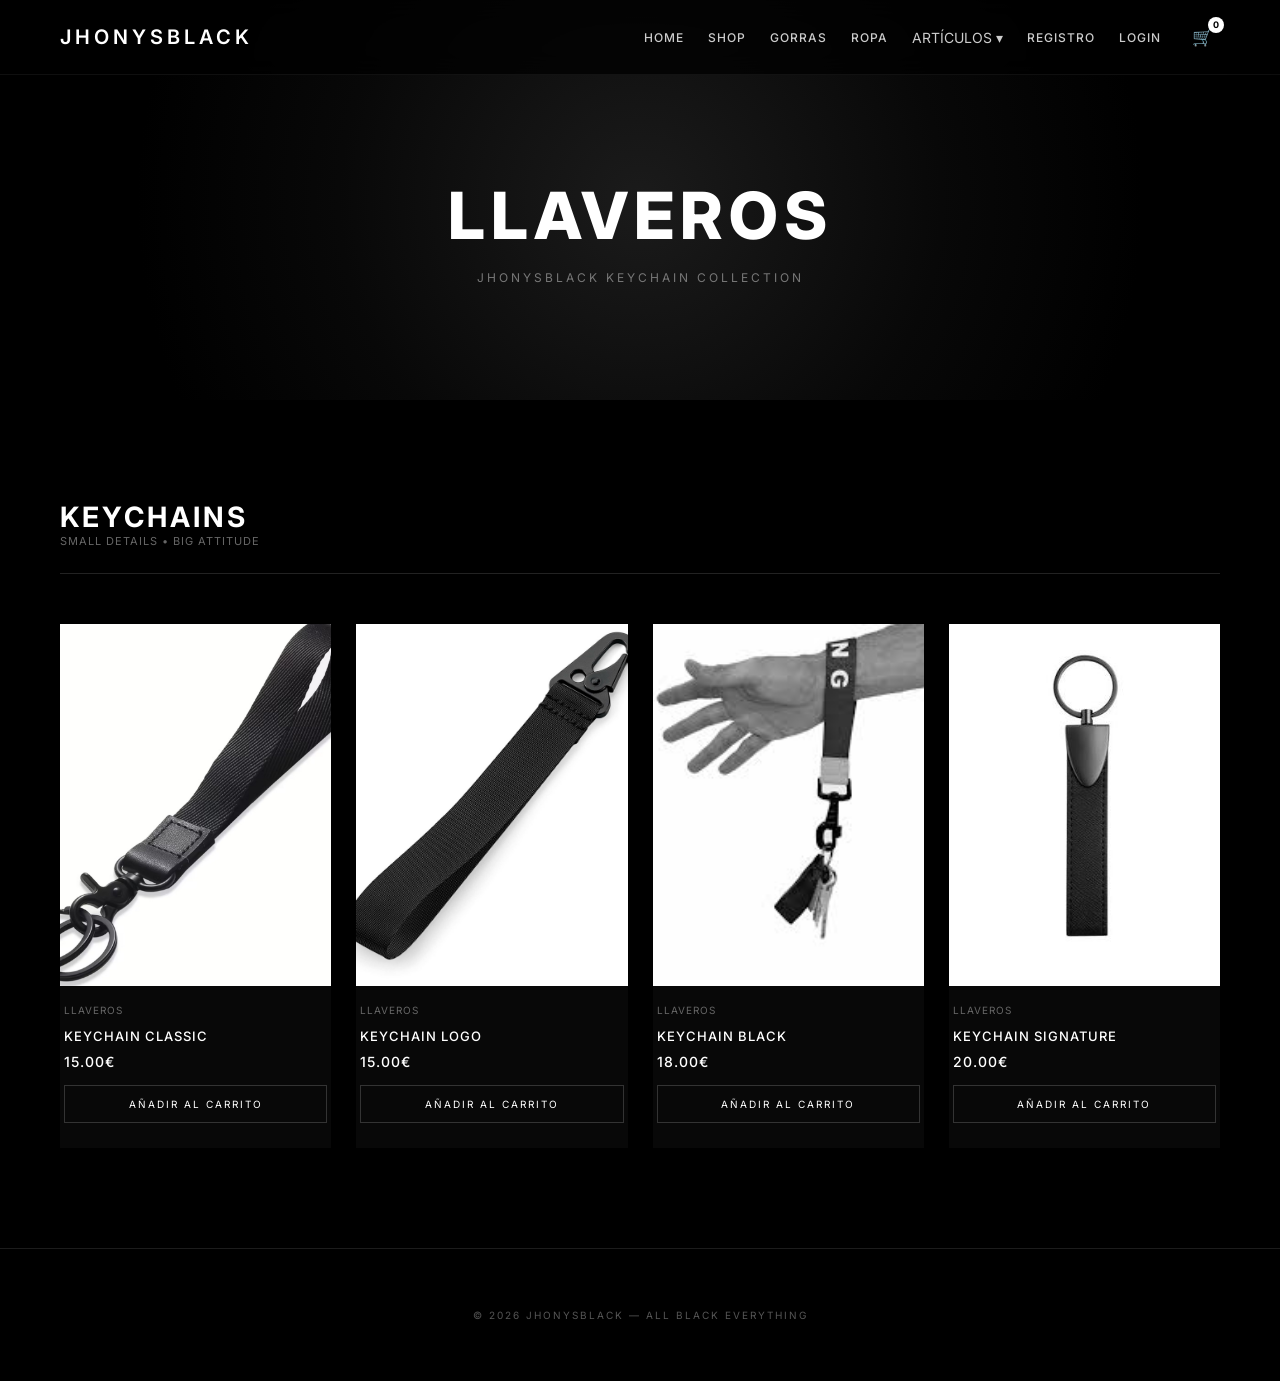
<file: llaveros.html>
<!DOCTYPE html>
<html lang="es">

<head>
  <meta charset="UTF-8">
  <meta name="viewport" content="width=device-width, initial-scale=1.0">

  <title>LLAVEROS — JHONYSBLACK</title>

  <link rel="stylesheet" href="style.css">
</head>

<body>

  <!-- ================= HEADER ================= -->

  <header>

    <a href="index.html" class="logo">
      JHONYSBLACK
    </a>

    <nav>

      <a href="index.html">
        HOME
      </a>

      <a href="shop.html">
        SHOP
      </a>

      <a href="gorras.html">
        GORRAS
      </a>

      <a href="ropa.html">
        ROPA
      </a>


      <!-- ================= ARTÍCULOS ================= -->

      <div class="dropdown">

        <button
          class="dropdown-toggle"
          type="button"
        >
          ARTÍCULOS ▾
        </button>

        <div class="dropdown-content">

          <a href="gafas.html">
            GAFAS
          </a>

          <a href="llaveros.html">
            LLAVEROS
          </a>

          <a href="gorros.html">
            GORROS
          </a>

          <a href="shop.html">
            TODOS
          </a>

        </div>

      </div>


      <a href="registro.html">
        REGISTRO
      </a>

      <a href="login.html">
        LOGIN
      </a>


      <!-- ================= CARRITO ================= -->

      <div
        class="cart-icon"
        onclick="toggleCart()"
        role="button"
        tabindex="0"
        aria-label="Abrir carrito"
      >

        🛒

        <span class="cart-count">
          0
        </span>

      </div>

    </nav>

  </header>


  <!-- ================= CABECERA ================= -->

  <section class="page-header">

    <div>

      <h1>
        LLAVEROS
      </h1>

      <p>
        JHONYSBLACK KEYCHAIN COLLECTION
      </p>

    </div>

  </section>


  <!-- ================= PRODUCTOS ================= -->

  <main class="products-section">

    <div class="products-header">

      <div>

        <h2>
          KEYCHAINS
        </h2>

        <p>
          SMALL DETAILS • BIG ATTITUDE
        </p>

      </div>

    </div>


    <div class="product-grid">


      <!-- =================================================
           LLAVERO 1
           KEYCHAIN CLASSIC
           ================================================= -->

      <article class="product-card">

        <div class="product-image">

          <img
            src="IMG_9158.jpeg"
            alt="Llavero JHONYSBLACK Classic"
          >

        </div>

        <div class="product-info">

          <div class="product-category">
            Llaveros
          </div>

          <h3>
            KEYCHAIN CLASSIC
          </h3>

          <div class="product-price">
            15.00€
          </div>

          <button
            type="button"
            class="product-add"
            onclick="addToCart('KEYCHAIN CLASSIC', 15, 'IMG_9158.jpeg')"
          >
            AÑADIR AL CARRITO
          </button>

        </div>

      </article>


      <!-- =================================================
           LLAVERO 2
           KEYCHAIN LOGO
           ================================================= -->

      <article class="product-card">

        <div class="product-image">

          <img
            src="16468-1039-1.jpg"
            alt="Llavero JHONYSBLACK Logo"
          >

        </div>

        <div class="product-info">

          <div class="product-category">
            Llaveros
          </div>

          <h3>
            KEYCHAIN LOGO
          </h3>

          <div class="product-price">
            15.00€
          </div>

          <button
            type="button"
            class="product-add"
            onclick="addToCart('KEYCHAIN LOGO', 15, '16468-1039-1.jpg')"
          >
            AÑADIR AL CARRITO
          </button>

        </div>

      </article>


      <!-- =================================================
           LLAVERO 3
           KEYCHAIN BLACK
           ================================================= -->

      <article class="product-card">

        <div class="product-image">

          <img
            src="images-2.jpeg"
            alt="Llavero JHONYSBLACK Black"
          >

        </div>

        <div class="product-info">

          <div class="product-category">
            Llaveros
          </div>

          <h3>
            KEYCHAIN BLACK
          </h3>

          <div class="product-price">
            18.00€
          </div>

          <button
            type="button"
            class="product-add"
            onclick="addToCart('KEYCHAIN BLACK', 18, 'images-2.jpeg')"
          >
            AÑADIR AL CARRITO
          </button>

        </div>

      </article>


      <!-- =================================================
           LLAVERO 4
           KEYCHAIN SIGNATURE
           ================================================= -->

      <article class="product-card">

        <div class="product-image">

          <img
            src="images.jpeg"
            alt="Llavero JHONYSBLACK Signature"
          >

        </div>

        <div class="product-info">

          <div class="product-category">
            Llaveros
          </div>

          <h3>
            KEYCHAIN SIGNATURE
          </h3>

          <div class="product-price">
            20.00€
          </div>

          <button
            type="button"
            class="product-add"
            onclick="addToCart('KEYCHAIN SIGNATURE', 20, 'images.jpeg')"
          >
            AÑADIR AL CARRITO
          </button>

        </div>

      </article>


    </div>

  </main>


  <!-- ================= FOOTER ================= -->

  <footer>

    © 2026 JHONYSBLACK — ALL BLACK EVERYTHING

  </footer>


  <!-- =================================================
       CARRITO LATERAL
       ================================================= -->

  <div
    class="cart-panel"
    id="cartPanel"
  >

    <div class="cart-header">

      <h2>
        MI CARRITO
      </h2>

      <button
        type="button"
        class="cart-close"
        onclick="toggleCart()"
        aria-label="Cerrar carrito"
      >
        ×
      </button>

    </div>


    <div id="cart-items"></div>


    <div class="cart-footer">

      <div class="cart-total">

        <span>
          TOTAL
        </span>

        <span id="cart-total">
          0€
        </span>

      </div>


      <a
        href="carrito.html"
        class="btn"
      >
        VER CARRITO
      </a>

    </div>

  </div>


  <!-- ================= JAVASCRIPT ================= -->

  <script src="main.js"></script>

</body>

</html>
</file>
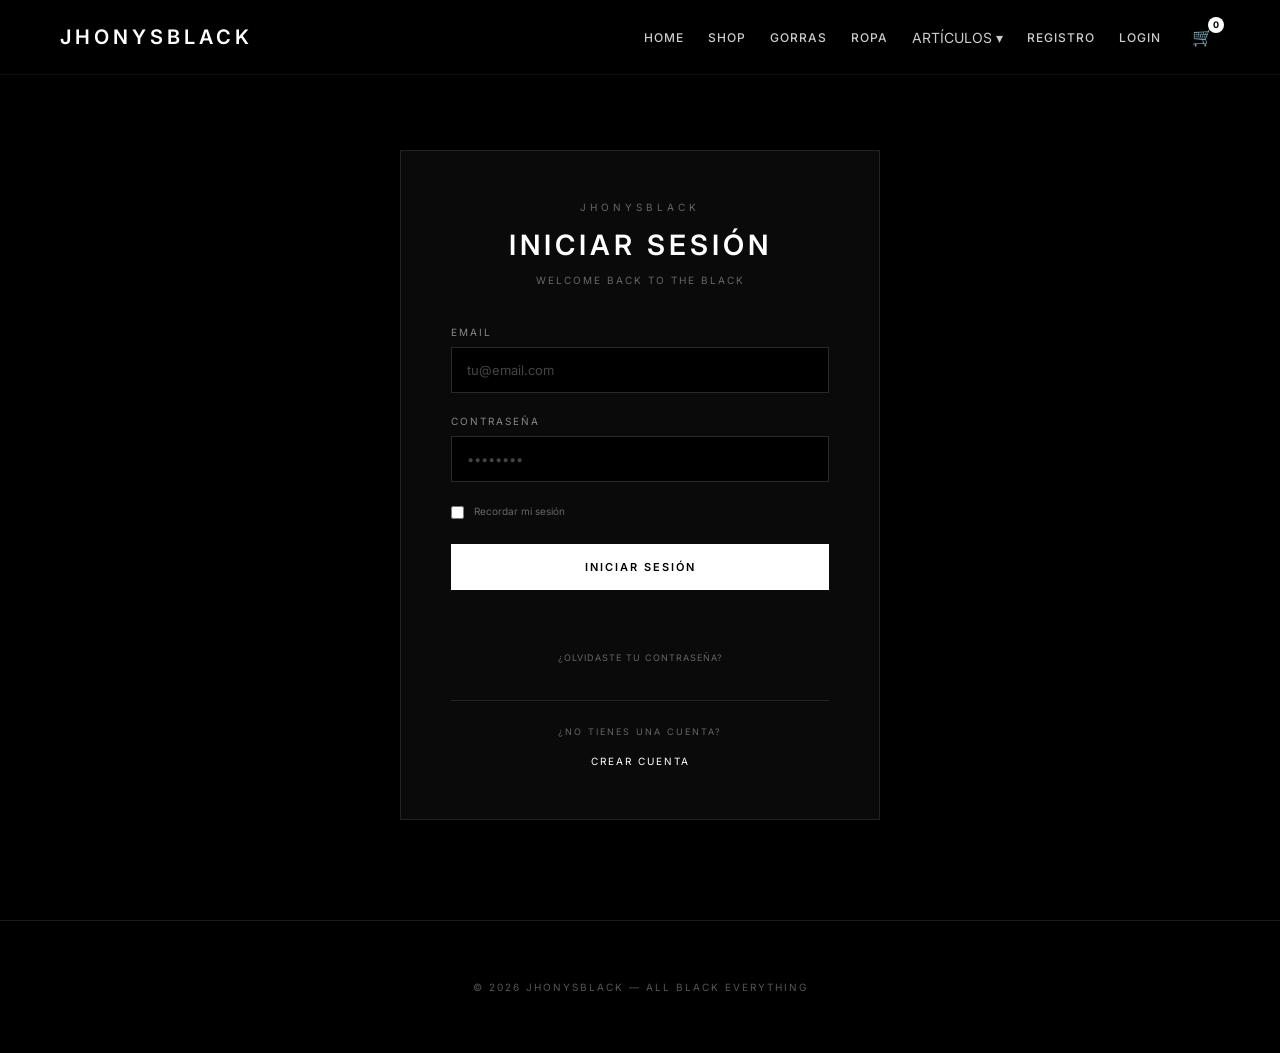
<file: login.html>
<!DOCTYPE html>
<html lang="es">

<head>
  <meta charset="UTF-8">
  <meta name="viewport" content="width=device-width, initial-scale=1.0">

  <title>LOGIN — JHONYSBLACK</title>

  <link rel="stylesheet" href="style.css">
</head>

<body>

  <!-- ================= HEADER ================= -->

  <header>

    <a href="index.html" class="logo">
      JHONYSBLACK
    </a>

    <nav>

      <a href="index.html">HOME</a>
      <a href="shop.html">SHOP</a>
      <a href="gorras.html">GORRAS</a>
      <a href="ropa.html">ROPA</a>

      <div class="dropdown">

  <button class="dropdown-toggle" type="button">
    ARTÍCULOS ▾
  </button>

  <div class="dropdown-content">

    <a href="gafas.html">GAFAS</a>
    <a href="llaveros.html">LLAVEROS</a>
    <a href="gorros.html">GORROS</a>
    <a href="shop.html">TODOS</a>

  </div>

</div>


      <a href="registro.html">REGISTRO</a>
      <a href="login.html">LOGIN</a>

      <a href="carrito.html" class="cart-icon">

        🛒

        <span class="cart-count">0</span>

      </a>

    </nav>

  </header>


  <!-- ================= LOGIN ================= -->

  <main class="auth-page">

    <section class="auth-box">

      <div class="auth-header">

        <p class="auth-label">
          JHONYSBLACK
        </p>

        <h1>
          INICIAR SESIÓN
        </h1>

        <p>
          WELCOME BACK TO THE BLACK
        </p>

      </div>


      <form id="loginForm">


        <!-- EMAIL -->

        <div class="form-group">

          <label for="loginEmail">
            EMAIL
          </label>

          <input
            type="email"
            id="loginEmail"
            name="email"
            placeholder="tu@email.com"
            required
          >

        </div>


        <!-- CONTRASEÑA -->

        <div class="form-group">

          <label for="loginPassword">
            CONTRASEÑA
          </label>

          <input
            type="password"
            id="loginPassword"
            name="password"
            placeholder="••••••••"
            required
          >

        </div>


        <!-- RECORDAR -->

        <label class="checkbox-group">

          <input
            type="checkbox"
            id="remember"
          >

          <span>
            Recordar mi sesión
          </span>

        </label>


        <!-- BOTÓN -->

        <button
          type="submit"
          class="btn auth-button"
        >
          INICIAR SESIÓN
        </button>


        <!-- MENSAJE -->

        <p
          id="loginMessage"
          class="auth-message"
        ></p>


      </form>


      <!-- RECUPERAR CONTRASEÑA -->

      <div class="auth-links">

        <a href="#" onclick="forgotPassword(event)">
          ¿OLVIDASTE TU CONTRASEÑA?
        </a>

      </div>


      <!-- REGISTRO -->

      <div class="auth-footer">

        <p>
          ¿NO TIENES UNA CUENTA?
        </p>

        <a href="registro.html">
          CREAR CUENTA
        </a>

      </div>

    </section>

  </main>


  <!-- ================= FOOTER ================= -->

  <footer>

    © 2026 JHONYSBLACK — ALL BLACK EVERYTHING

  </footer>


  <script src="main.js"></script>

</body>

</html>
</file>
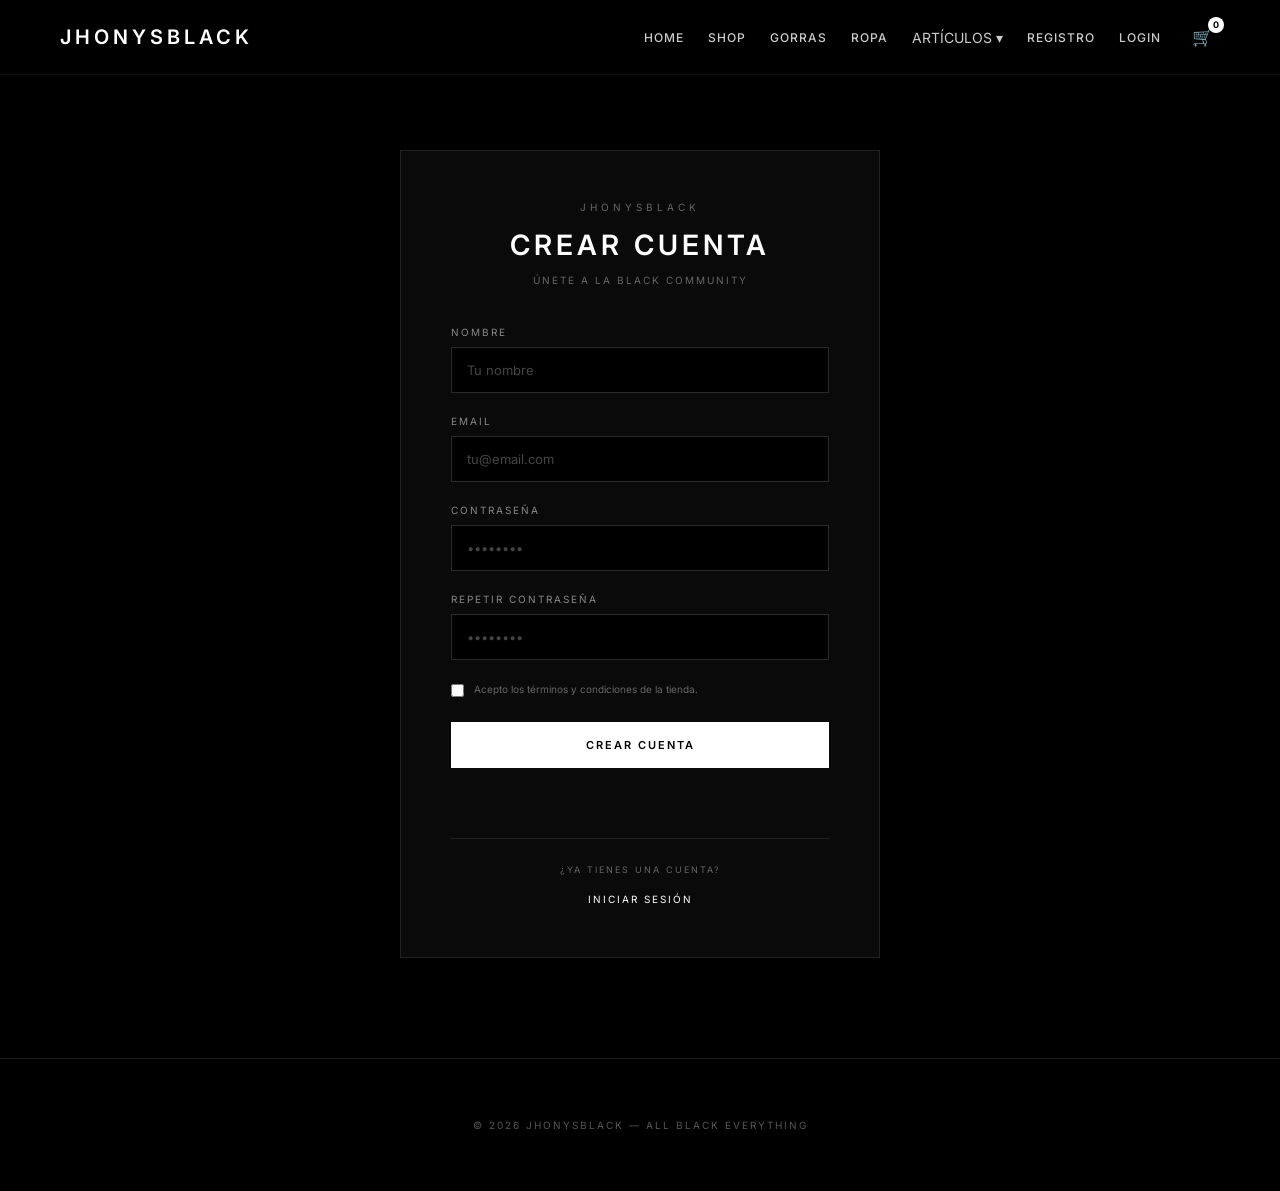
<file: registro.html>
<!DOCTYPE html>
<html lang="es">

<head>
  <meta charset="UTF-8">
  <meta name="viewport" content="width=device-width, initial-scale=1.0">

  <title>REGISTRO — JHONYSBLACK</title>

  <link rel="stylesheet" href="style.css">
</head>

<body>

  <!-- ================= HEADER ================= -->

  <header>

    <a href="index.html" class="logo">
      JHONYSBLACK
    </a>

    <nav>

      <a href="index.html">HOME</a>
      <a href="shop.html">SHOP</a>
      <a href="gorras.html">GORRAS</a>
      <a href="ropa.html">ROPA</a>

      <div class="dropdown">

  <button class="dropdown-toggle" type="button">
    ARTÍCULOS ▾
  </button>

  <div class="dropdown-content">

    <a href="gafas.html">GAFAS</a>
    <a href="llaveros.html">LLAVEROS</a>
    <a href="gorros.html">GORROS</a>
    <a href="shop.html">TODOS</a>

  </div>

</div>


      <a href="registro.html">REGISTRO</a>
      <a href="login.html">LOGIN</a>

      <a href="carrito.html" class="cart-icon">
        🛒
        <span class="cart-count">0</span>
      </a>

    </nav>

  </header>


  <!-- ================= REGISTRO ================= -->

  <main class="auth-page">

    <section class="auth-box">

      <div class="auth-header">

        <p class="auth-label">
          JHONYSBLACK
        </p>

        <h1>
          CREAR CUENTA
        </h1>

        <p>
          ÚNETE A LA BLACK COMMUNITY
        </p>

      </div>


      <form id="registerForm">


        <!-- NOMBRE -->

        <div class="form-group">

          <label for="registerName">
            NOMBRE
          </label>

          <input
            type="text"
            id="registerName"
            name="name"
            placeholder="Tu nombre"
            required
          >

        </div>


        <!-- EMAIL -->

        <div class="form-group">

          <label for="registerEmail">
            EMAIL
          </label>

          <input
            type="email"
            id="registerEmail"
            name="email"
            placeholder="tu@email.com"
            required
          >

        </div>


        <!-- CONTRASEÑA -->

        <div class="form-group">

          <label for="registerPassword">
            CONTRASEÑA
          </label>

          <input
            type="password"
            id="registerPassword"
            name="password"
            placeholder="••••••••"
            minlength="6"
            required
          >

        </div>


        <!-- REPETIR CONTRASEÑA -->

        <div class="form-group">

          <label for="registerPasswordConfirm">
            REPETIR CONTRASEÑA
          </label>

          <input
            type="password"
            id="registerPasswordConfirm"
            name="passwordConfirm"
            placeholder="••••••••"
            minlength="6"
            required
          >

        </div>


        <!-- CONDICIONES -->

        <label class="checkbox-group">

          <input
            type="checkbox"
            id="terms"
            required
          >

          <span>
            Acepto los términos y condiciones de la tienda.
          </span>

        </label>


        <!-- BOTÓN -->

        <button
          type="submit"
          class="btn auth-button"
        >
          CREAR CUENTA
        </button>


        <!-- MENSAJE -->

        <p
          id="registerMessage"
          class="auth-message"
        ></p>


      </form>


      <div class="auth-footer">

        <p>
          ¿YA TIENES UNA CUENTA?
        </p>

        <a href="login.html">
          INICIAR SESIÓN
        </a>

      </div>

    </section>

  </main>


  <!-- ================= FOOTER ================= -->

  <footer>

    © 2026 JHONYSBLACK — ALL BLACK EVERYTHING

  </footer>


  <script src="main.js"></script>

</body>

</html>
</file>
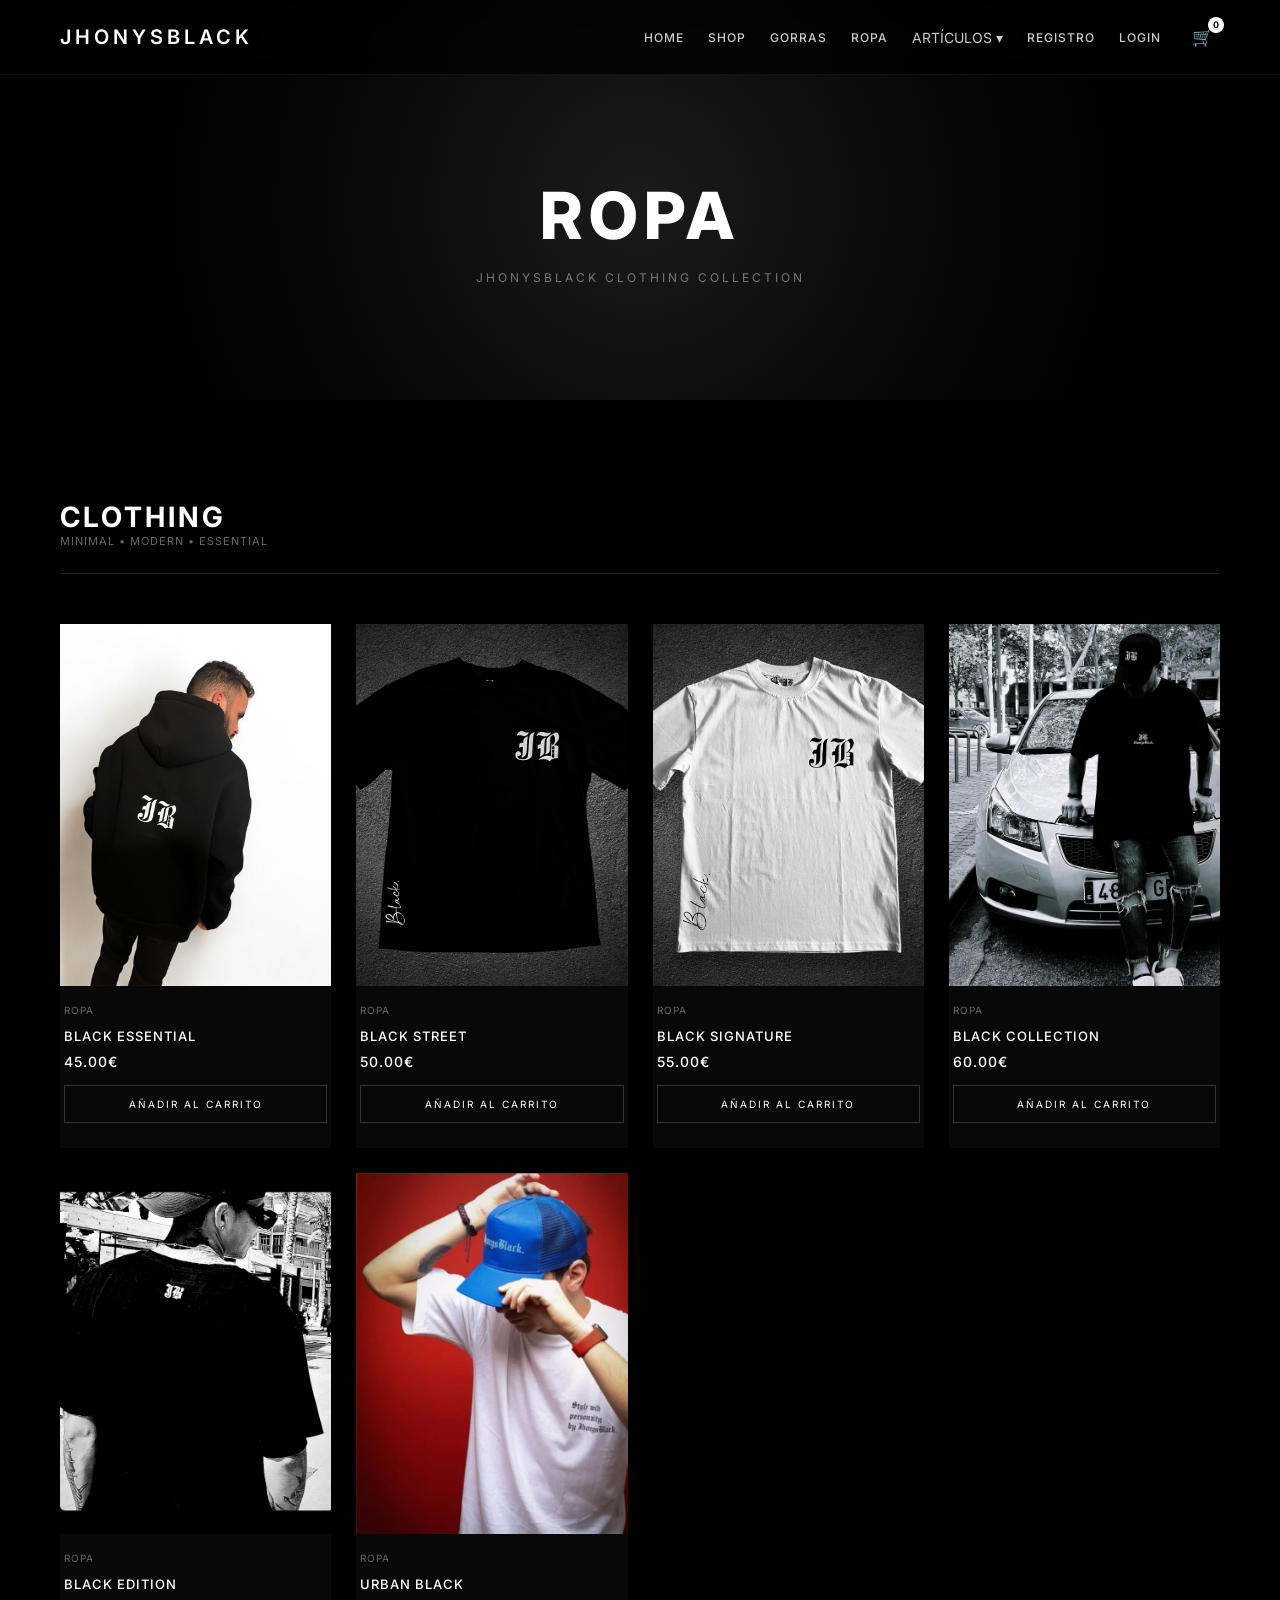
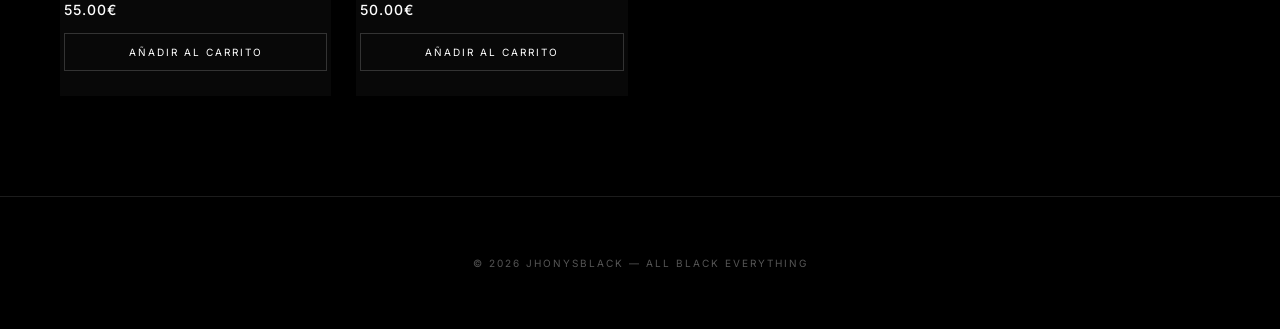
<file: ropa.html>
<!DOCTYPE html>
<html lang="es">

<head>
  <meta charset="UTF-8">
  <meta name="viewport" content="width=device-width, initial-scale=1.0">

  <title>ROPA — JHONYSBLACK</title>

  <link rel="stylesheet" href="style.css">
</head>

<body>

  <!-- ================= HEADER ================= -->

  <header>

    <a href="index.html" class="logo">
      JHONYSBLACK
    </a>

    <nav>

      <a href="index.html">HOME</a>

      <a href="shop.html">SHOP</a>

      <a href="gorras.html">GORRAS</a>

      <a href="ropa.html">ROPA</a>

      <!-- ================= ARTÍCULOS ================= -->

      <div class="dropdown">

        <button
          class="dropdown-toggle"
          type="button"
        >
          ARTÍCULOS ▾
        </button>

        <div class="dropdown-content">

          <a href="gafas.html">GAFAS</a>

          <a href="llaveros.html">LLAVEROS</a>

          <a href="gorros.html">GORROS</a>

          <a href="shop.html">TODOS</a>

        </div>

      </div>

      <a href="registro.html">REGISTRO</a>

      <a href="login.html">LOGIN</a>

      <!-- ================= CARRITO ================= -->

      <div
        class="cart-icon"
        onclick="toggleCart()"
        role="button"
        tabindex="0"
        aria-label="Abrir carrito"
      >

        🛒

        <span class="cart-count">0</span>

      </div>

    </nav>

  </header>


  <!-- ================= CABECERA ================= -->

  <section class="page-header">

    <div>

      <h1>ROPA</h1>

      <p>
        JHONYSBLACK CLOTHING COLLECTION
      </p>

    </div>

  </section>


  <!-- ================= PRODUCTOS ================= -->

  <main class="products-section">

    <div class="products-header">

      <div>

        <h2>CLOTHING</h2>

        <p>
          MINIMAL • MODERN • ESSENTIAL
        </p>

      </div>

    </div>


    <div class="product-grid">


      <!-- =================================================
           PRODUCTO 1
           BLACK ESSENTIAL
           ================================================= -->

      <article class="product-card">

        <div class="product-image">

          <img
            src="IMG_7834.jpeg"
            alt="JHONYSBLACK Black Essential"
          >

        </div>

        <div class="product-info">

          <div class="product-category">
            Ropa
          </div>

          <h3>
            BLACK ESSENTIAL
          </h3>

          <div class="product-price">
            45.00€
          </div>

          <button
            type="button"
            class="product-add"
            onclick="addToCart('BLACK ESSENTIAL', 45, 'IMG_7834.jpeg')"
          >
            AÑADIR AL CARRITO
          </button>

        </div>

      </article>


      <!-- =================================================
           PRODUCTO 2
           BLACK STREET
           ================================================= -->

      <article class="product-card">

        <div class="product-image">

          <img
            src="Photoroom_20241209_020439.jpeg"
            alt="JHONYSBLACK Black Street"
          >

        </div>

        <div class="product-info">

          <div class="product-category">
            Ropa
          </div>

          <h3>
            BLACK STREET
          </h3>

          <div class="product-price">
            50.00€
          </div>

          <button
            type="button"
            class="product-add"
            onclick="addToCart('BLACK STREET', 50, 'Photoroom_20241209_020439.jpeg')"
          >
            AÑADIR AL CARRITO
          </button>

        </div>

      </article>


      <!-- =================================================
           PRODUCTO 3
           BLACK SIGNATURE
           ================================================= -->

      <article class="product-card">

        <div class="product-image">

          <img
            src="Photoroom_20241209_020349.jpeg"
            alt="JHONYSBLACK Signature"
          >

        </div>

        <div class="product-info">

          <div class="product-category">
            Ropa
          </div>

          <h3>
            BLACK SIGNATURE
          </h3>

          <div class="product-price">
            55.00€
          </div>

          <button
            type="button"
            class="product-add"
            onclick="addToCart('BLACK SIGNATURE', 55, 'Photoroom_20241209_020349.jpeg')"
          >
            AÑADIR AL CARRITO
          </button>

        </div>

      </article>


      <!-- =================================================
           PRODUCTO 4
           BLACK COLLECTION
           ================================================= -->

      <article class="product-card">

        <div class="product-image">

          <img
            src="IMG_0706.jpeg"
            alt="JHONYSBLACK Black Collection"
          >

        </div>

        <div class="product-info">

          <div class="product-category">
            Ropa
          </div>

          <h3>
            BLACK COLLECTION
          </h3>

          <div class="product-price">
            60.00€
          </div>

          <button
            type="button"
            class="product-add"
            onclick="addToCart('BLACK COLLECTION', 60, 'IMG_0706.jpeg')"
          >
            AÑADIR AL CARRITO
          </button>

        </div>

      </article>


      <!-- =================================================
           PRODUCTO 5
           BLACK EDITION
           ================================================= -->

      <article class="product-card">

        <div class="product-image">

          <img
            src="IMG_8955.jpeg"
            alt="JHONYSBLACK Black Edition"
          >

        </div>

        <div class="product-info">

          <div class="product-category">
            Ropa
          </div>

          <h3>
            BLACK EDITION
          </h3>

          <div class="product-price">
            55.00€
          </div>

          <button
            type="button"
            class="product-add"
            onclick="addToCart('BLACK EDITION', 55, 'IMG_8955.jpeg')"
          >
            AÑADIR AL CARRITO
          </button>

        </div>

      </article>


      <!-- =================================================
           PRODUCTO 6
           URBAN BLACK
           ================================================= -->

      <article class="product-card">

        <div class="product-image">

          <img
            src="IMG_9198.jpeg"
            alt="JHONYSBLACK Urban"
          >

        </div>

        <div class="product-info">

          <div class="product-category">
            Ropa
          </div>

          <h3>
            URBAN BLACK
          </h3>

          <div class="product-price">
            50.00€
          </div>

          <button
            type="button"
            class="product-add"
            onclick="addToCart('URBAN BLACK', 50, 'IMG_9198.jpeg')"
          >
            AÑADIR AL CARRITO
          </button>

        </div>

      </article>


    </div>

  </main>


  <!-- ================= FOOTER ================= -->

  <footer>

    © 2026 JHONYSBLACK — ALL BLACK EVERYTHING

  </footer>


  <!-- =================================================
       CARRITO LATERAL
       ================================================= -->

  <div
    class="cart-panel"
    id="cartPanel"
  >

    <div class="cart-header">

      <h2>
        MI CARRITO
      </h2>

      <button
        type="button"
        class="cart-close"
        onclick="toggleCart()"
        aria-label="Cerrar carrito"
      >
        ×
      </button>

    </div>


    <div id="cart-items"></div>


    <div class="cart-footer">

      <div class="cart-total">

        <span>
          TOTAL
        </span>

        <span id="cart-total">
          0€
        </span>

      </div>


      <a
        href="carrito.html"
        class="btn"
      >
        VER CARRITO
      </a>

    </div>

  </div>


  <!-- ================= JAVASCRIPT ================= -->

  <script src="main.js"></script>

</body>

</html>
</file>
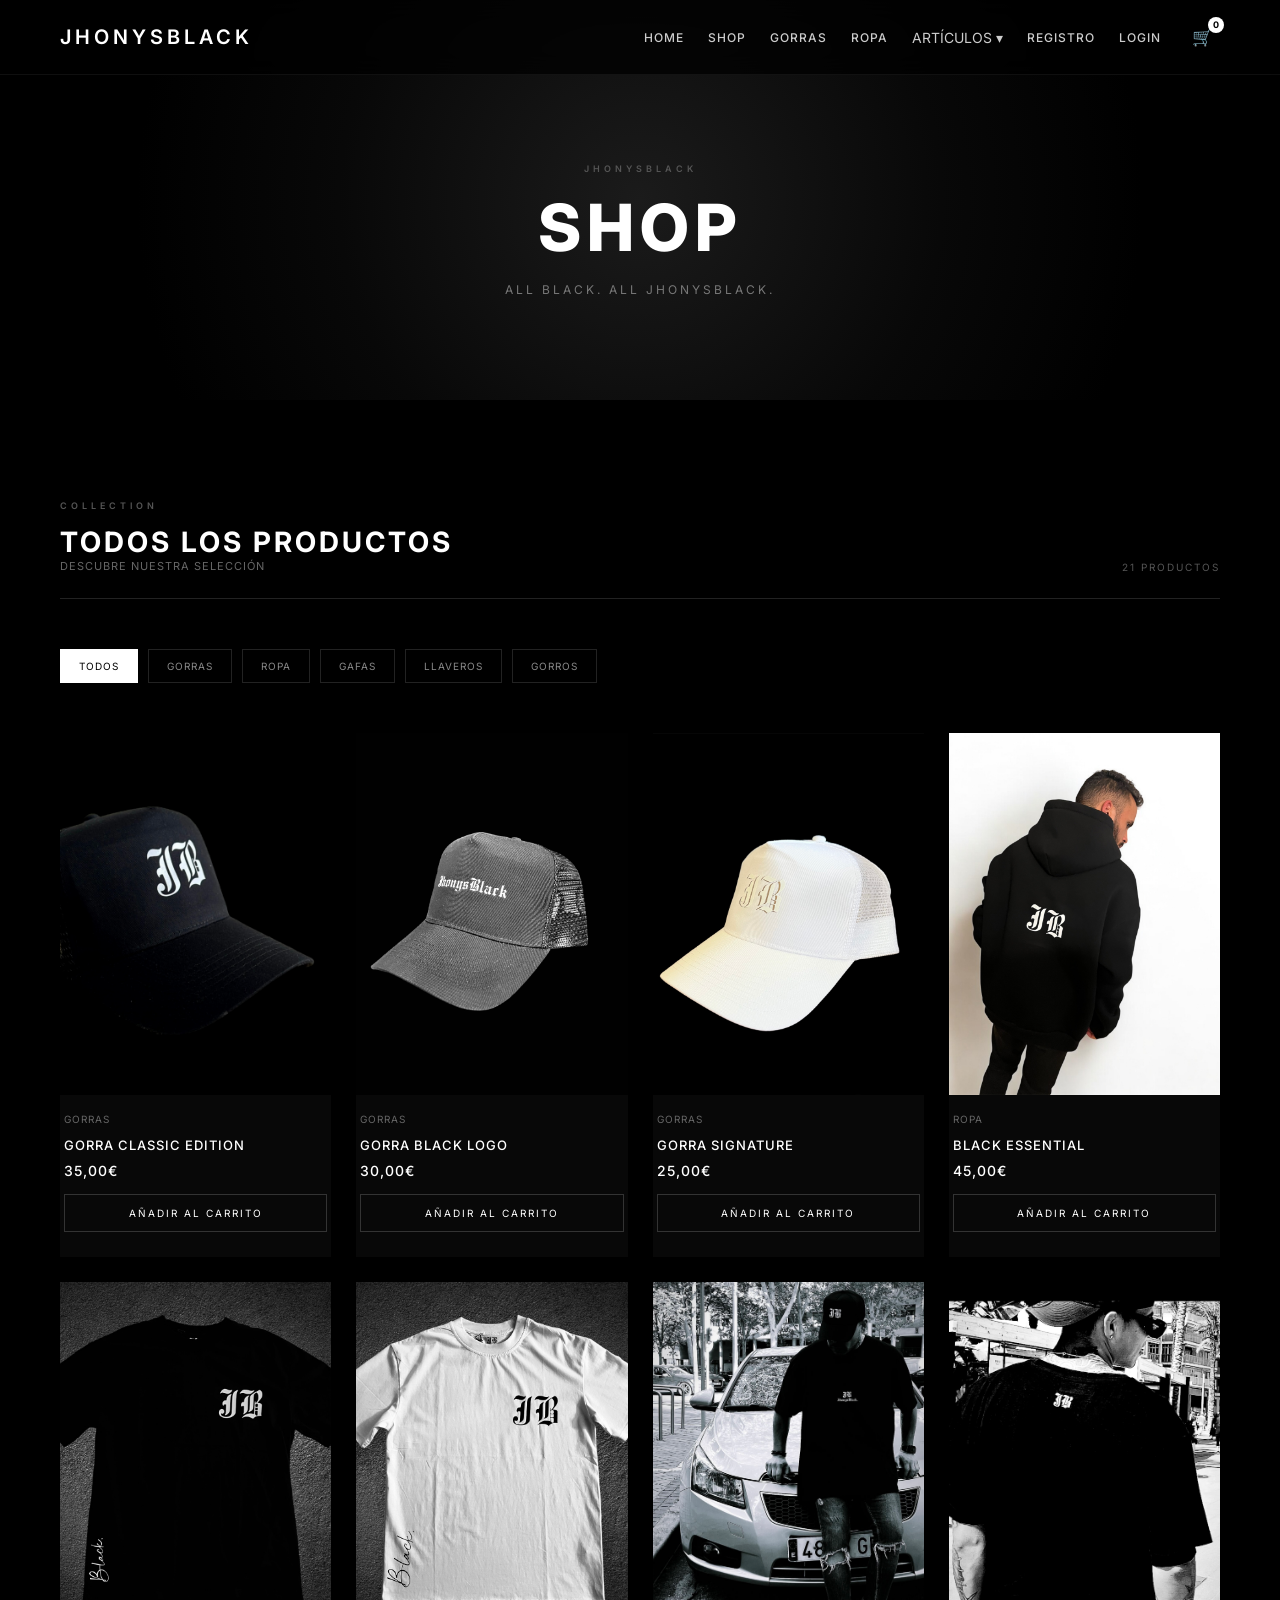
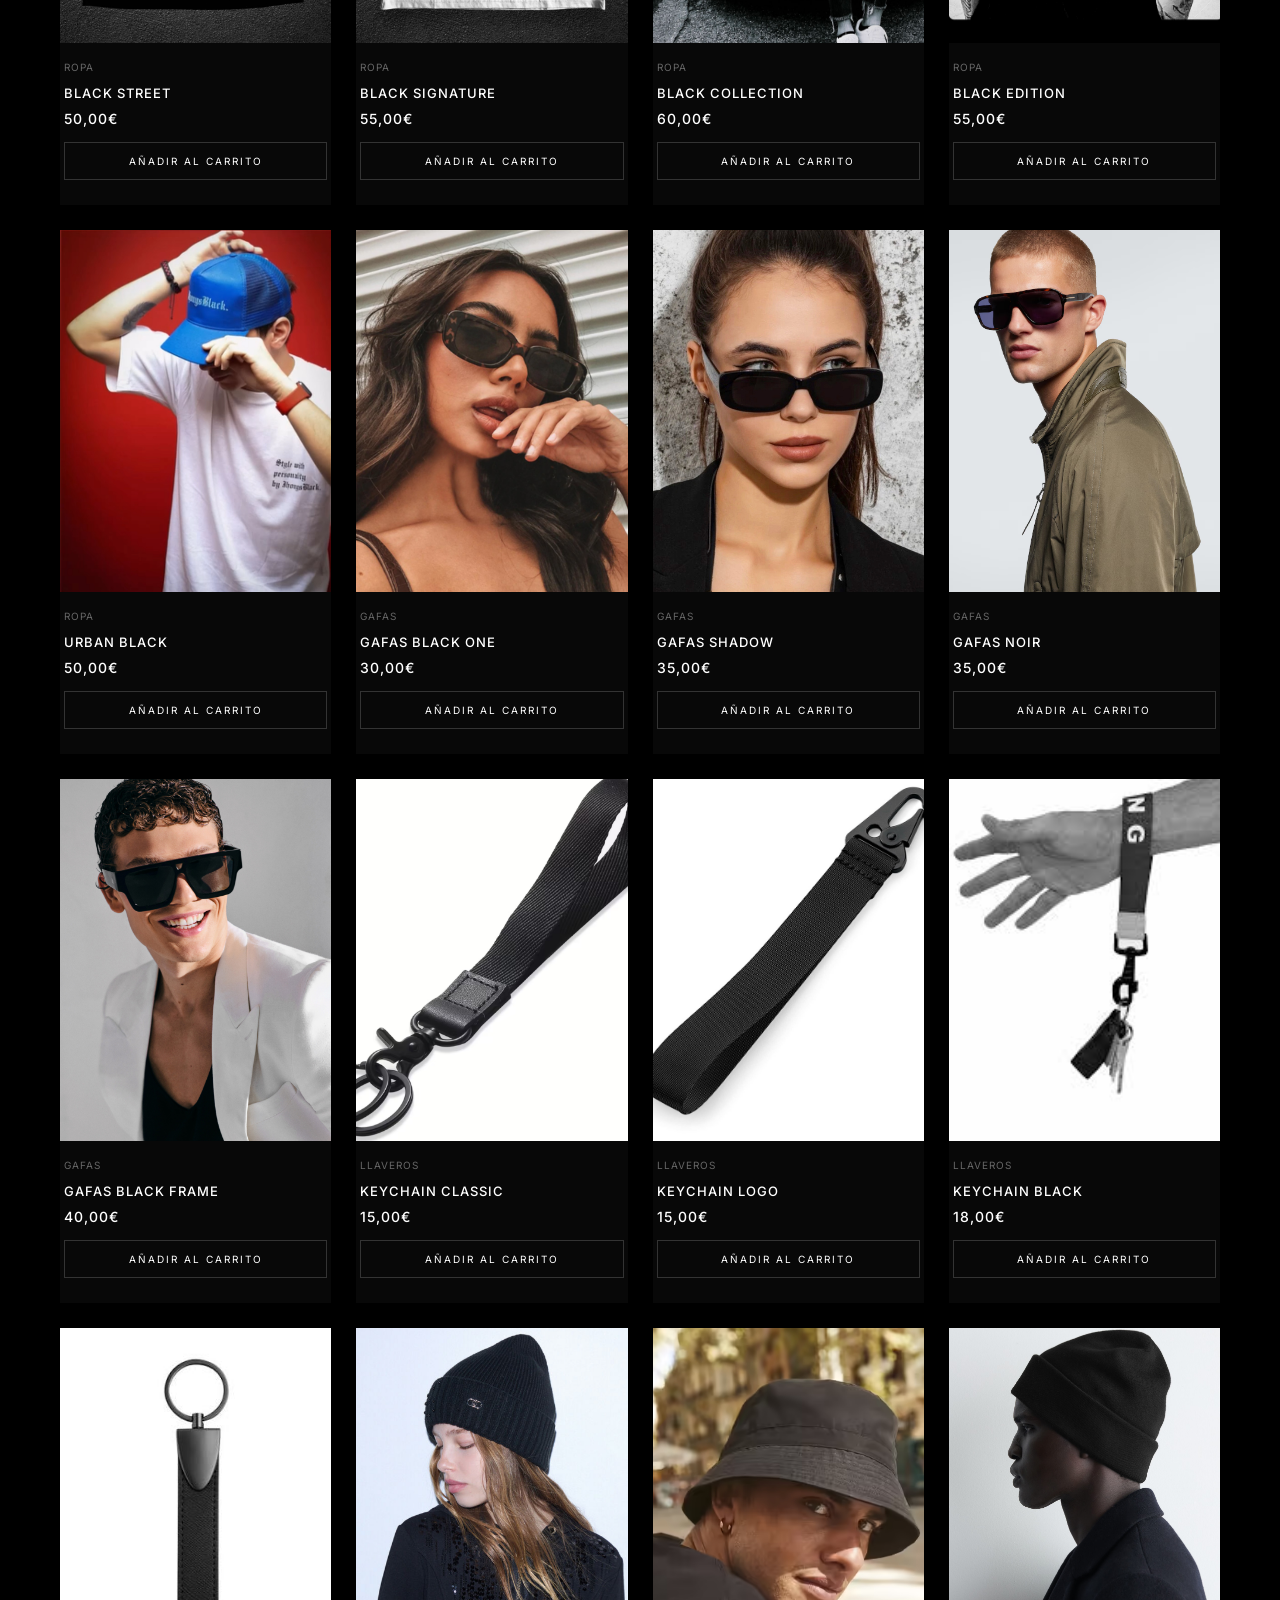
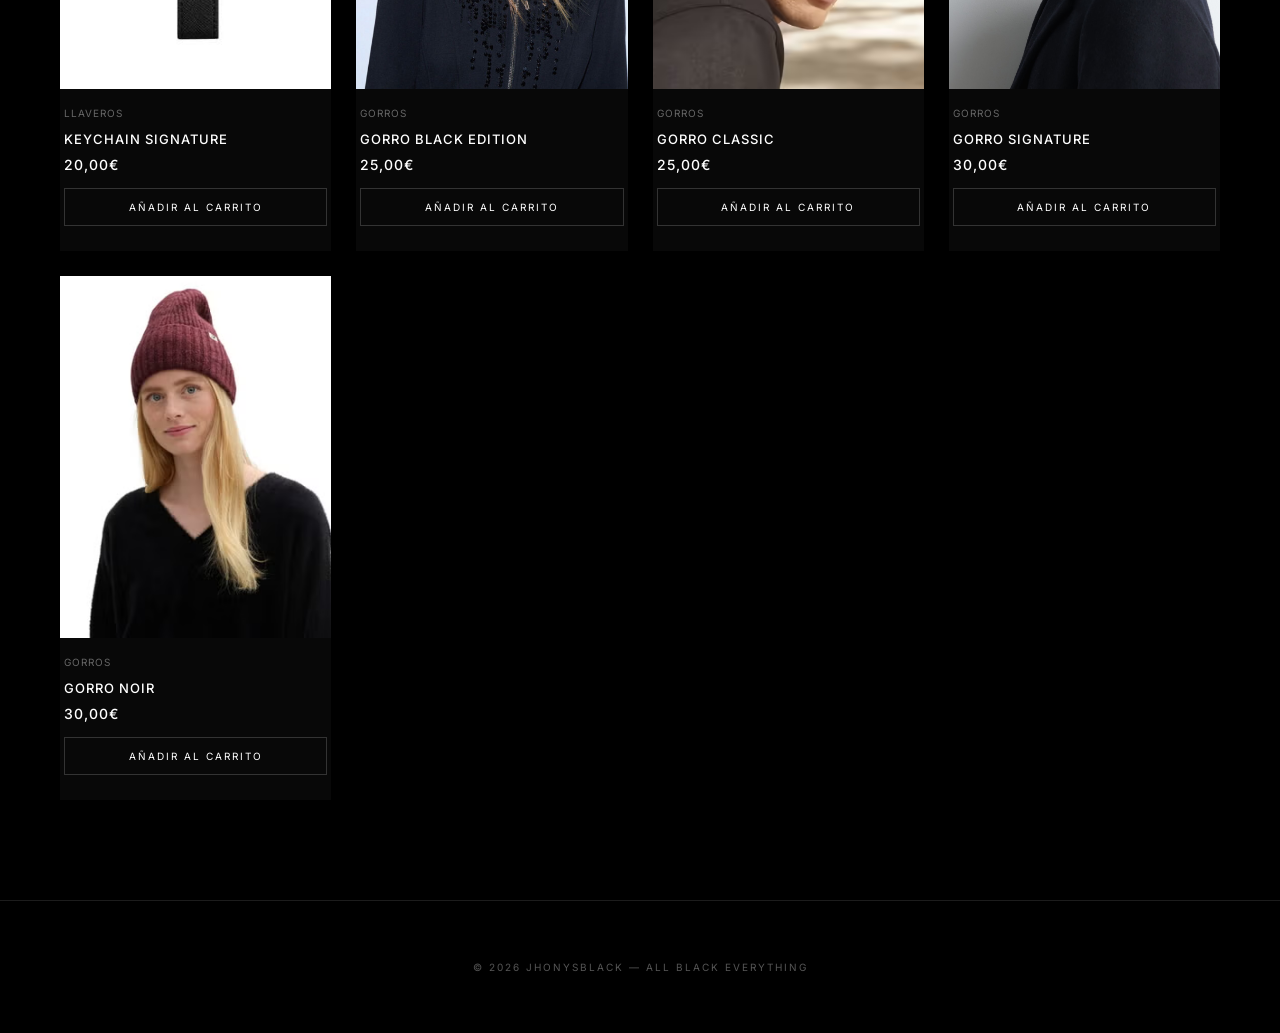
<file: shop.html>
<!DOCTYPE html>
<html lang="es">

<head>

  <meta charset="UTF-8">

  <meta
    name="viewport"
    content="width=device-width, initial-scale=1.0"
  >

  <title>SHOP — JHONYSBLACK</title>

  <link
    rel="stylesheet"
    href="style.css"
  >

</head>


<body>


  <!-- =====================================================
       HEADER
  ====================================================== -->

  <header>

    <a
      href="index.html"
      class="logo"
    >
      JHONYSBLACK
    </a>


    <nav>

      <a href="index.html">
        HOME
      </a>

      <a href="shop.html">
        SHOP
      </a>

      <a href="gorras.html">
        GORRAS
      </a>

      <a href="ropa.html">
        ROPA
      </a>


      <!-- ================= DROPDOWN ================= -->

      <div class="dropdown">

        <button
          class="dropdown-toggle"
          type="button"
        >
          ARTÍCULOS ▾
        </button>


        <div class="dropdown-content">

          <a href="gafas.html">
            GAFAS
          </a>

          <a href="llaveros.html">
            LLAVEROS
          </a>

          <a href="gorros.html">
            GORROS
          </a>

          <a href="shop.html">
            TODOS
          </a>

        </div>

      </div>


      <a href="registro.html">
        REGISTRO
      </a>

      <a href="login.html">
        LOGIN
      </a>


      <!-- ================= CARRITO ================= -->

      <button
        class="cart-icon"
        type="button"
        onclick="toggleCart()"
        aria-label="Abrir carrito"
      >

        🛒

        <span class="cart-count">
          0
        </span>

      </button>

    </nav>

  </header>



  <!-- =====================================================
       CABECERA
  ====================================================== -->

  <section class="page-header">

    <div>

      <span class="section-label">
        JHONYSBLACK
      </span>


      <h1>
        SHOP
      </h1>


      <p>
        ALL BLACK. ALL JHONYSBLACK.
      </p>

    </div>

  </section>



  <!-- =====================================================
       PRODUCTOS
  ====================================================== -->

  <main class="products-section">


    <!-- ================= CABECERA PRODUCTOS ================= -->

    <div class="products-header">

      <div>

        <span class="section-label">
          COLLECTION
        </span>


        <h2>
          TODOS LOS PRODUCTOS
        </h2>


        <p>
          DESCUBRE NUESTRA SELECCIÓN
        </p>

      </div>


      <div class="product-counter">

        <span id="visible-products">
          21
        </span>

        PRODUCTOS

      </div>

    </div>



    <!-- =====================================================
         FILTROS
    ====================================================== -->

    <div
      class="category-filter"
      role="tablist"
    >

      <button
        class="active"
        type="button"
        data-filter="todos"
      >
        TODOS
      </button>


      <button
        type="button"
        data-filter="gorras"
      >
        GORRAS
      </button>


      <button
        type="button"
        data-filter="ropa"
      >
        ROPA
      </button>


      <button
        type="button"
        data-filter="gafas"
      >
        GAFAS
      </button>


      <button
        type="button"
        data-filter="llaveros"
      >
        LLAVEROS
      </button>


      <button
        type="button"
        data-filter="gorros"
      >
        GORROS
      </button>

    </div>



    <!-- =====================================================
         GRID DE PRODUCTOS
    ====================================================== -->

    <div
      class="product-grid"
      id="product-grid"
    >



      <!-- =================================================
           GORRAS
      ================================================= -->


      <!-- GORRA 1 -->

      <article
        class="product-card"
        data-category="gorras"
      >

        <div class="product-image">

          <img
            src="IMG_9160.jpg"
            alt="Gorra Classic Edition"
          >

        </div>


        <div class="product-info">

          <div class="product-category">
            Gorras
          </div>


          <h3>
            GORRA CLASSIC EDITION
          </h3>


          <div class="product-price">
            35,00€
          </div>


          <button
            class="product-add"
            type="button"
            onclick="addToCart(
              'GORRA CLASSIC EDITION',
              35,
              'IMG_9160.jpg'
            )"
          >
            AÑADIR AL CARRITO
          </button>

        </div>

      </article>



      <!-- GORRA 2 -->

      <article
        class="product-card"
        data-category="gorras"
      >

        <div class="product-image">

          <img
            src="Photoroom_20240403_164811.jpeg"
            alt="Gorra Black Logo"
          >

        </div>


        <div class="product-info">

          <div class="product-category">
            Gorras
          </div>


          <h3>
            GORRA BLACK LOGO
          </h3>


          <div class="product-price">
            30,00€
          </div>


          <button
            class="product-add"
            type="button"
            onclick="addToCart(
              'GORRA BLACK LOGO',
              30,
              'Photoroom_20240403_164811.jpeg'
            )"
          >
            AÑADIR AL CARRITO
          </button>

        </div>

      </article>



      <!-- GORRA 3 -->

      <article
        class="product-card"
        data-category="gorras"
      >

        <div class="product-image">

          <img
            src="Photoroom_20240403_164910.jpeg"
            alt="Gorra Signature"
          >

        </div>


        <div class="product-info">

          <div class="product-category">
            Gorras
          </div>


          <h3>
            GORRA SIGNATURE
          </h3>


          <div class="product-price">
            25,00€
          </div>


          <button
            class="product-add"
            type="button"
            onclick="addToCart(
              'GORRA SIGNATURE',
              25,
              'Photoroom_20240403_164910.jpeg'
            )"
          >
            AÑADIR AL CARRITO
          </button>

        </div>

      </article>



      <!-- =================================================
           ROPA
      ================================================= -->


      <!-- ROPA 1 -->

      <article
        class="product-card"
        data-category="ropa"
      >

        <div class="product-image">

          <img
            src="IMG_7834.jpeg"
            alt="Black Essential"
          >

        </div>


        <div class="product-info">

          <div class="product-category">
            Ropa
          </div>


          <h3>
            BLACK ESSENTIAL
          </h3>


          <div class="product-price">
            45,00€
          </div>


          <button
            class="product-add"
            type="button"
            onclick="addToCart(
              'BLACK ESSENTIAL',
              45,
              'IMG_7834.jpeg'
            )"
          >
            AÑADIR AL CARRITO
          </button>

        </div>

      </article>



      <!-- ROPA 2 -->

      <article
        class="product-card"
        data-category="ropa"
      >

        <div class="product-image">

          <img
            src="Photoroom_20241209_020439.jpeg"
            alt="Black Street"
          >

        </div>


        <div class="product-info">

          <div class="product-category">
            Ropa
          </div>


          <h3>
            BLACK STREET
          </h3>


          <div class="product-price">
            50,00€
          </div>


          <button
            class="product-add"
            type="button"
            onclick="addToCart(
              'BLACK STREET',
              50,
              'Photoroom_20241209_020439.jpeg'
            )"
          >
            AÑADIR AL CARRITO
          </button>

        </div>

      </article>



      <!-- ROPA 3 -->

      <article
        class="product-card"
        data-category="ropa"
      >

        <div class="product-image">

          <img
            src="Photoroom_20241209_020349.jpeg"
            alt="Black Signature"
          >

        </div>


        <div class="product-info">

          <div class="product-category">
            Ropa
          </div>


          <h3>
            BLACK SIGNATURE
          </h3>


          <div class="product-price">
            55,00€
          </div>


          <button
            class="product-add"
            type="button"
            onclick="addToCart(
              'BLACK SIGNATURE',
              55,
              'Photoroom_20241209_020349.jpeg'
            )"
          >
            AÑADIR AL CARRITO
          </button>

        </div>

      </article>



      <!-- ROPA 4 -->

      <article
        class="product-card"
        data-category="ropa"
      >

        <div class="product-image">

          <img
            src="IMG_0706.jpeg"
            alt="Black Collection"
          >

        </div>


        <div class="product-info">

          <div class="product-category">
            Ropa
          </div>


          <h3>
            BLACK COLLECTION
          </h3>


          <div class="product-price">
            60,00€
          </div>


          <button
            class="product-add"
            type="button"
            onclick="addToCart(
              'BLACK COLLECTION',
              60,
              'IMG_0706.jpeg'
            )"
          >
            AÑADIR AL CARRITO
          </button>

        </div>

      </article>



      <!-- ROPA 5 -->

      <article
        class="product-card"
        data-category="ropa"
      >

        <div class="product-image">

          <img
            src="IMG_8955.jpeg"
            alt="Black Edition"
          >

        </div>


        <div class="product-info">

          <div class="product-category">
            Ropa
          </div>


          <h3>
            BLACK EDITION
          </h3>


          <div class="product-price">
            55,00€
          </div>


          <button
            class="product-add"
            type="button"
            onclick="addToCart(
              'BLACK EDITION',
              55,
              'IMG_8955.jpeg'
            )"
          >
            AÑADIR AL CARRITO
          </button>

        </div>

      </article>



      <!-- ROPA 6 -->

      <article
        class="product-card"
        data-category="ropa"
      >

        <div class="product-image">

          <img
            src="IMG_9198.jpeg"
            alt="Urban Black"
          >

        </div>


        <div class="product-info">

          <div class="product-category">
            Ropa
          </div>


          <h3>
            URBAN BLACK
          </h3>


          <div class="product-price">
            50,00€
          </div>


          <button
            class="product-add"
            type="button"
            onclick="addToCart(
              'URBAN BLACK',
              50,
              'IMG_9198.jpeg'
            )"
          >
            AÑADIR AL CARRITO
          </button>

        </div>

      </article>



      <!-- =================================================
           GAFAS
      ================================================= -->


      <!-- GAFAS 1 -->

      <article
        class="product-card"
        data-category="gafas"
      >

        <div class="product-image">

          <img
            src="IMG_1734.png"
            alt="Gafas Black One"
          >

        </div>


        <div class="product-info">

          <div class="product-category">
            Gafas
          </div>


          <h3>
            GAFAS BLACK ONE
          </h3>


          <div class="product-price">
            30,00€
          </div>


          <button
            class="product-add"
            type="button"
            onclick="addToCart(
              'GAFAS BLACK ONE',
              30,
              'IMG_1734.png'
            )"
          >
            AÑADIR AL CARRITO
          </button>

        </div>

      </article>



      <!-- GAFAS 2 -->

      <article
        class="product-card"
        data-category="gafas"
      >

        <div class="product-image">

          <img
            src="IMG_1735.jpeg"
            alt="Gafas Shadow"
          >

        </div>


        <div class="product-info">

          <div class="product-category">
            Gafas
          </div>


          <h3>
            GAFAS SHADOW
          </h3>


          <div class="product-price">
            35,00€
          </div>


          <button
            class="product-add"
            type="button"
            onclick="addToCart(
              'GAFAS SHADOW',
              35,
              'IMG_1735.jpeg'
            )"
          >
            AÑADIR AL CARRITO
          </button>

        </div>

      </article>



      <!-- GAFAS 3 -->

      <article
        class="product-card"
        data-category="gafas"
      >

        <div class="product-image">

          <img
            src="P01170850_b1.jpg.avif"
            alt="Gafas Noir"
          >

        </div>


        <div class="product-info">

          <div class="product-category">
            Gafas
          </div>


          <h3>
            GAFAS NOIR
          </h3>


          <div class="product-price">
            35,00€
          </div>


          <button
            class="product-add"
            type="button"
            onclick="addToCart(
              'GAFAS NOIR',
              35,
              'P01170850_b1.jpg.avif'
            )"
          >
            AÑADIR AL CARRITO
          </button>

        </div>

      </article>



      <!-- GAFAS 4 -->

      <article
        class="product-card"
        data-category="gafas"
      >

        <div class="product-image">

          <img
            src="92044-TS-00_02model2.jpg"
            alt="Gafas Black Frame"
          >

        </div>


        <div class="product-info">

          <div class="product-category">
            Gafas
          </div>


          <h3>
            GAFAS BLACK FRAME
          </h3>


          <div class="product-price">
            40,00€
          </div>


          <button
            class="product-add"
            type="button"
            onclick="addToCart(
              'GAFAS BLACK FRAME',
              40,
              '92044-TS-00_02model2.jpg'
            )"
          >
            AÑADIR AL CARRITO
          </button>

        </div>

      </article>



      <!-- =================================================
           LLAVEROS
      ================================================= -->


      <!-- LLAVERO 1 -->

      <article
        class="product-card"
        data-category="llaveros"
      >

        <div class="product-image">

          <img
            src="IMG_9158.jpeg"
            alt="Keychain Classic"
          >

        </div>


        <div class="product-info">

          <div class="product-category">
            Llaveros
          </div>


          <h3>
            KEYCHAIN CLASSIC
          </h3>


          <div class="product-price">
            15,00€
          </div>


          <button
            class="product-add"
            type="button"
            onclick="addToCart(
              'KEYCHAIN CLASSIC',
              15,
              'IMG_9158.jpeg'
            )"
          >
            AÑADIR AL CARRITO
          </button>

        </div>

      </article>



      <!-- LLAVERO 2 -->

      <article
        class="product-card"
        data-category="llaveros"
      >

        <div class="product-image">

          <img
            src="16468-1039-1.jpg"
            alt="Keychain Logo"
          >

        </div>


        <div class="product-info">

          <div class="product-category">
            Llaveros
          </div>


          <h3>
            KEYCHAIN LOGO
          </h3>


          <div class="product-price">
            15,00€
          </div>


          <button
            class="product-add"
            type="button"
            onclick="addToCart(
              'KEYCHAIN LOGO',
              15,
              '16468-1039-1.jpg'
            )"
          >
            AÑADIR AL CARRITO
          </button>

        </div>

      </article>



      <!-- LLAVERO 3 -->

      <article
        class="product-card"
        data-category="llaveros"
      >

        <div class="product-image">

          <img
            src="images-2.jpeg"
            alt="Keychain Black"
          >

        </div>


        <div class="product-info">

          <div class="product-category">
            Llaveros
          </div>


          <h3>
            KEYCHAIN BLACK
          </h3>


          <div class="product-price">
            18,00€
          </div>


          <button
            class="product-add"
            type="button"
            onclick="addToCart(
              'KEYCHAIN BLACK',
              18,
              'images-2.jpeg'
            )"
          >
            AÑADIR AL CARRITO
          </button>

        </div>

      </article>



      <!-- LLAVERO 4 -->

      <article
        class="product-card"
        data-category="llaveros"
      >

        <div class="product-image">

          <img
            src="images.jpeg"
            alt="Keychain Signature"
          >

        </div>


        <div class="product-info">

          <div class="product-category">
            Llaveros
          </div>


          <h3>
            KEYCHAIN SIGNATURE
          </h3>


          <div class="product-price">
            20,00€
          </div>


          <button
            class="product-add"
            type="button"
            onclick="addToCart(
              'KEYCHAIN SIGNATURE',
              20,
              'images.jpeg'
            )"
          >
            AÑADIR AL CARRITO
          </button>

        </div>

      </article>



      <!-- =================================================
           GORROS
      ================================================= -->


      <!-- GORRO 1 -->

      <article
        class="product-card"
        data-category="gorros"
      >

        <div class="product-image">

          <img
            src="IMG_9159.jpeg"
            alt="Gorro Black Edition"
          >

        </div>


        <div class="product-info">

          <div class="product-category">
            Gorros
          </div>


          <h3>
            GORRO BLACK EDITION
          </h3>


          <div class="product-price">
            25,00€
          </div>


          <button
            class="product-add"
            type="button"
            onclick="addToCart(
              'GORRO BLACK EDITION',
              25,
              'IMG_9159.jpeg'
            )"
          >
            AÑADIR AL CARRITO
          </button>

        </div>

      </article>



      <!-- GORRO 2 -->

      <article
        class="product-card"
        data-category="gorros"
      >

        <div class="product-image">

          <img
            src="484094_mediumbig.jpg"
            alt="Gorro Classic"
          >

        </div>


        <div class="product-info">

          <div class="product-category">
            Gorros
          </div>


          <h3>
            GORRO CLASSIC
          </h3>


          <div class="product-price">
            25,00€
          </div>


          <button
            class="product-add"
            type="button"
            onclick="addToCart(
              'GORRO CLASSIC',
              25,
              '484094_mediumbig.jpg'
            )"
          >
            AÑADIR AL CARRITO
          </button>

        </div>

      </article>



      <!-- GORRO 3 -->

      <article
        class="product-card"
        data-category="gorros"
      >

        <div class="product-image">

          <img
            src="99ca5bef762d65f3031dc124361baf6d13cfb537_xxl-1.jpg.avif"
            alt="Gorro Signature"
          >

        </div>


        <div class="product-info">

          <div class="product-category">
            Gorros
          </div>


          <h3>
            GORRO SIGNATURE
          </h3>


          <div class="product-price">
            30,00€
          </div>


          <button
            class="product-add"
            type="button"
            onclick="addToCart(
              'GORRO SIGNATURE',
              30,
              '99ca5bef762d65f3031dc124361baf6d13cfb537_xxl-1.jpg.avif'
            )"
          >
            AÑADIR AL CARRITO
          </button>

        </div>

      </article>



      <!-- GORRO 4 -->

      <article
        class="product-card"
        data-category="gorros"
      >

        <div class="product-image">

          <img
            src="tom_tailor104336332620_1.jpg.avif"
            alt="Gorro Noir"
          >

        </div>


        <div class="product-info">

          <div class="product-category">
            Gorros
          </div>


          <h3>
            GORRO NOIR
          </h3>


          <div class="product-price">
            30,00€
          </div>


          <button
            class="product-add"
            type="button"
            onclick="addToCart(
              'GORRO NOIR',
              30,
              'tom_tailor104336332620_1.jpg.avif'
            )"
          >
            AÑADIR AL CARRITO
          </button>

        </div>

      </article>


    </div>



    <!-- =====================================================
         SIN PRODUCTOS
    ====================================================== -->

    <div
      id="no-products"
      class="no-products"
      style="display: none;"
    >

      <h3>
        NO HAY PRODUCTOS
      </h3>


      <p>
        Todavía no hay productos en esta categoría.
      </p>

    </div>

  </main>



  <!-- =====================================================
       FOOTER
  ====================================================== -->

  <footer>

    © 2026 JHONYSBLACK — ALL BLACK EVERYTHING

  </footer>



  <!-- =====================================================
       CARRITO LATERAL
  ====================================================== -->

  <aside
    class="cart-panel"
    id="cartPanel"
  >


    <div class="cart-header">

      <h2>
        MI CARRITO
      </h2>


      <button
        class="cart-close"
        type="button"
        onclick="toggleCart()"
        aria-label="Cerrar carrito"
      >
        ×
      </button>

    </div>


    <div id="cart-items"></div>


    <div class="cart-footer">

      <div class="cart-total">

        <span>
          TOTAL
        </span>


        <span id="cart-total">
          0,00€
        </span>

      </div>


      <a
        href="carrito.html"
        class="btn"
      >
        VER CARRITO
      </a>

    </div>

  </aside>



  <!-- =====================================================
       JAVASCRIPT
  ====================================================== -->

  <script src="main.js"></script>

</body>

</html>
</file>
<file: style.css>
@import url("https://fonts.googleapis.com/css2?family=Inter:wght@300;400;500;600;700;800&display=swap");

:root {
  --black: #000;
  --dark: #0a0a0a;
  --dark-2: #111;
  --border: #222;
  --white: #fff;
  --gray: #999;
  --transition: 0.3s ease;
}

* {
  margin: 0;
  padding: 0;
  box-sizing: border-box;
}

html {
  scroll-behavior: smooth;
}

body {
  background: var(--black);
  color: var(--white);
  font-family: "Inter", sans-serif;
  overflow-x: hidden;
}

a {
  color: inherit;
  text-decoration: none;
}

button,
input {
  font-family: inherit;
}

/* =========================================================
   HEADER
   ========================================================= */

header {
  position: fixed;
  top: 0;
  left: 0;
  width: 100%;
  height: 75px;
  padding: 0 60px;

  display: flex;
  align-items: center;
  justify-content: space-between;

  background: rgba(0, 0, 0, 0.75);
  backdrop-filter: blur(12px);

  border-bottom: 1px solid rgba(255, 255, 255, 0.06);

  z-index: 1000;
}

.logo {
  font-size: 20px;
  font-weight: 600;
  letter-spacing: 4px;
  white-space: nowrap;
}

nav {
  display: flex;
  align-items: center;
  gap: 24px;
}

nav > a,
.dropdown > a {
  font-size: 12px;
  font-weight: 500;
  letter-spacing: 1px;
  color: #ccc;
  transition: var(--transition);
}

nav > a:hover,
.dropdown > a:hover {
  color: #fff;
}

/* =========================================================
   DROPDOWN
   ========================================================= */

.dropdown {
  position: relative;
}

.dropdown > a {
  cursor: pointer;
}

.dropdown-content {
  position: absolute;
  top: calc(100% + 25px);
  left: -15px;

  min-width: 160px;

  display: none;
  flex-direction: column;

  background: #0d0d0d;
  border: 1px solid var(--border);

  box-shadow: 0 15px 40px rgba(0, 0, 0, 0.5);
}

.dropdown-content a {
  padding: 14px 16px;

  font-size: 11px;
  letter-spacing: 1px;

  border-bottom: 1px solid var(--border);

  transition: var(--transition);
}

.dropdown-content a:last-child {
  border-bottom: none;
}

.dropdown-content a:hover {
  background: #1a1a1a;
}

.dropdown:hover .dropdown-content {
  display: flex;
}

/* =========================================================
   CART ICON
   ========================================================= */

.cart-icon {
  position: relative;

  display: flex;
  align-items: center;
  justify-content: center;

  width: 35px;
  height: 35px;

  font-size: 17px;

  cursor: pointer;
}

.cart-count {
  position: absolute;
  top: -3px;
  right: -4px;

  min-width: 16px;
  height: 16px;

  display: flex;
  align-items: center;
  justify-content: center;

  background: #fff;
  color: #000;

  border-radius: 50%;

  font-size: 9px;
  font-weight: 700;
}

/* =========================================================
   GENERAL BUTTON
   ========================================================= */

.btn {
  display: inline-flex;
  align-items: center;
  justify-content: center;

  padding: 15px 35px;

  background: #fff;
  color: #000;

  border: 1px solid #fff;

  font-size: 11px;
  font-weight: 600;
  letter-spacing: 2px;

  cursor: pointer;

  transition: var(--transition);
}

.btn:hover {
  background: #000;
  color: #fff;
}

/* =========================================================
   HERO
   ========================================================= */

.hero {
  position: relative;

  min-height: 100vh;

  display: flex;
  align-items: center;
  justify-content: center;

  overflow: hidden;
}

.hero-video {
  position: absolute;
  inset: 0;

  width: 100%;
  height: 100%;

  object-fit: cover;
}

.hero-overlay {
  position: absolute;
  inset: 0;

  background:
    linear-gradient(
      to bottom,
      rgba(0, 0, 0, 0.5),
      rgba(0, 0, 0, 0.8)
    );
}

.hero-content {
  position: relative;
  z-index: 2;

  max-width: 900px;

  padding: 120px 20px 40px;

  text-align: center;
}

.hero-content h2 {
  margin-bottom: 20px;

  font-size: clamp(38px, 7vw, 75px);
  font-weight: 800;

  letter-spacing: 7px;
}

.hero-content p {
  margin-bottom: 40px;

  color: #bbb;

  font-size: 12px;
  letter-spacing: 4px;
}

/* =========================================================
   PAGE HERO
   ========================================================= */

.page-header {
  min-height: 400px;

  display: flex;
  align-items: center;
  justify-content: center;

  padding: 120px 20px 60px;

  text-align: center;

  background:
    radial-gradient(
      circle at center,
      #1b1b1b 0%,
      #080808 45%,
      #000 75%
    );
}

.page-header h1 {
  margin-bottom: 15px;

  font-size: clamp(38px, 6vw, 65px);
  font-weight: 800;

  letter-spacing: 6px;
}

.page-header p {
  color: #777;

  font-size: 12px;
  letter-spacing: 3px;
}

/* =========================================================
   PRODUCTS
   ========================================================= */

.products-section {
  padding: 100px 60px;
}

.products-header {
  margin-bottom: 50px;

  display: flex;
  align-items: flex-end;
  justify-content: space-between;

  border-bottom: 1px solid var(--border);
  padding-bottom: 25px;
}

.products-header h2 {
  font-size: 28px;
  letter-spacing: 3px;
}

.products-header p {
  color: #666;

  font-size: 11px;
  letter-spacing: 1px;
}

.product-grid {
  display: grid;

  grid-template-columns: repeat(4, 1fr);

  gap: 25px;
}

/* =========================================================
   PRODUCT CARD
   ========================================================= */

.product-card {
  position: relative;

  background: #080808;

  transition: transform var(--transition);
}

.product-card:hover {
  transform: translateY(-5px);
}

.product-image {
  position: relative;

  width: 100%;

  aspect-ratio: 3 / 4;

  overflow: hidden;

  background: #111;
}

.product-image img {
  width: 100%;
  height: 100%;

  object-fit: cover;

  transition: transform 0.6s ease;
}

.product-card:hover .product-image img {
  transform: scale(1.05);
}

.product-info {
  padding: 18px 4px 25px;
}

.product-info h3 {
  margin-bottom: 9px;

  font-size: 13px;
  font-weight: 500;

  letter-spacing: 1px;
}

.product-category {
  margin-bottom: 12px;

  color: #666;

  font-size: 10px;
  letter-spacing: 1px;
  text-transform: uppercase;
}

.product-price {
  font-size: 14px;
  font-weight: 500;
  letter-spacing: 1px;
}

/* =========================================================
   PRODUCT BUTTON
   ========================================================= */

.product-add {
  width: 100%;

  margin-top: 15px;
  padding: 12px;

  background: transparent;
  color: #fff;

  border: 1px solid #333;

  font-size: 10px;
  letter-spacing: 2px;

  cursor: pointer;

  transition: var(--transition);
}

.product-add:hover {
  background: #fff;
  color: #000;
  border-color: #fff;
}

/* =========================================================
   FEATURED PRODUCT
   ========================================================= */

.featured-product {
  padding: 120px 60px;

  display: grid;
  grid-template-columns: 1fr 1fr;

  gap: 100px;

  align-items: center;
}

.featured-image {
  width: 100%;
  max-width: 550px;

  aspect-ratio: 3 / 4;

  overflow: hidden;

  background: #111;
}

.featured-image img {
  width: 100%;
  height: 100%;

  object-fit: cover;
}

.featured-info {
  max-width: 500px;
}

.featured-label {
  display: block;

  margin-bottom: 20px;

  color: #666;

  font-size: 10px;
  letter-spacing: 3px;
}

.featured-info h2 {
  margin-bottom: 25px;

  font-size: clamp(30px, 4vw, 50px);
  line-height: 1.1;

  letter-spacing: 2px;
}

.featured-info p {
  margin-bottom: 30px;

  color: #888;

  font-size: 13px;
  line-height: 1.8;
}

.featured-price {
  margin-bottom: 25px;

  font-size: 18px;
  letter-spacing: 2px;
}

/* =========================================================
   CATEGORY FILTER
   ========================================================= */

.category-filter {
  margin-bottom: 50px;

  display: flex;
  gap: 10px;

  flex-wrap: wrap;
}

.category-filter button {
  padding: 10px 18px;

  background: transparent;
  color: #888;

  border: 1px solid #222;

  font-size: 10px;
  letter-spacing: 1px;

  cursor: pointer;

  transition: var(--transition);
}

.category-filter button:hover,
.category-filter button.active {
  background: #fff;
  color: #000;
  border-color: #fff;
}

/* =========================================================
   CART PANEL
   ========================================================= */

.cart-panel {
  position: fixed;

  top: 0;
  right: -420px;

  width: 380px;
  max-width: 100%;

  height: 100vh;

  padding: 30px;

  background: #0b0b0b;

  border-left: 1px solid #222;

  z-index: 2000;

  transition: right 0.4s ease;

  overflow-y: auto;
}

.cart-panel.active {
  right: 0;
}

.cart-header {
  display: flex;
  align-items: center;
  justify-content: space-between;

  margin-bottom: 30px;
}

.cart-header h2 {
  font-size: 18px;
  letter-spacing: 3px;
}

.cart-close {
  background: none;
  color: #fff;

  border: none;

  font-size: 20px;

  cursor: pointer;
}

.cart-item {
  padding: 15px 0;

  display: flex;
  align-items: center;
  justify-content: space-between;

  border-bottom: 1px solid #222;
}

.cart-item-name {
  font-size: 12px;
}

.cart-item-price {
  font-size: 12px;
  color: #aaa;
}

.cart-footer {
  margin-top: 30px;
}

.cart-total {
  display: flex;
  justify-content: space-between;

  margin-bottom: 20px;

  font-size: 14px;
  letter-spacing: 1px;
}

.cart-footer .btn {
  width: 100%;
}

/* =========================================================
   CAROUSEL
   ========================================================= */

.carousel {
  padding: 100px 0;

  overflow: hidden;
}

.carousel-track {
  display: flex;
  gap: 25px;

  width: max-content;

  animation: carouselScroll 35s linear infinite;
}

.carousel-track img {
  width: 300px;
  height: 400px;

  object-fit: cover;

  transition: transform 0.4s ease;
}

.carousel-track img:hover {
  transform: scale(1.03);
}

@keyframes carouselScroll {
  from {
    transform: translateX(0);
  }

  to {
    transform: translateX(-50%);
  }
}

/* =========================================================
   FORMS
   ========================================================= */

.form-section {
  min-height: 100vh;

  padding: 150px 20px 80px;

  display: flex;
  align-items: center;
  justify-content: center;
}

.form-container {
  width: 100%;
  max-width: 450px;
}

.form-container h1 {
  margin-bottom: 15px;

  font-size: 35px;
  letter-spacing: 3px;
}

.form-container > p {
  margin-bottom: 40px;

  color: #666;

  font-size: 12px;
}

.form-group {
  margin-bottom: 20px;
}

.form-group label {
  display: block;

  margin-bottom: 8px;

  color: #999;

  font-size: 10px;
  letter-spacing: 1px;
}

.form-group input {
  width: 100%;

  padding: 14px 15px;

  background: #0c0c0c;
  color: #fff;

  border: 1px solid #222;

  outline: none;

  transition: var(--transition);
}

.form-group input:focus {
  border-color: #fff;
}

.form-submit {
  width: 100%;
  margin-top: 10px;
}

/* =========================================================
   FOOTER
   ========================================================= */

footer {
  padding: 60px 30px;

  border-top: 1px solid #1c1c1c;

  text-align: center;

  color: #555;

  font-size: 10px;
  letter-spacing: 2px;
}

/* =========================================================
   MOBILE
   ========================================================= */

@media (max-width: 1100px) {
  header {
    padding: 0 30px;
  }

  nav {
    gap: 15px;
  }

  .products-section {
    padding: 80px 30px;
  }

  .product-grid {
    grid-template-columns: repeat(3, 1fr);
  }

  .featured-product {
    padding: 90px 30px;
    gap: 60px;
  }
}

@media (max-width: 800px) {
  header {
    position: relative;

    height: auto;

    padding: 20px;

    flex-direction: column;

    gap: 20px;
  }

  nav {
    justify-content: center;
    flex-wrap: wrap;
  }

  nav > a,
  .dropdown > a {
    font-size: 10px;
  }

  .dropdown-content {
    position: absolute;
    top: 30px;
    left: 50%;
    transform: translateX(-50%);
  }

  .hero {
    min-height: calc(100vh - 120px);
  }

  .hero-content {
    padding-top: 50px;
  }

  .hero-content h2 {
    letter-spacing: 4px;
  }

  .products-header {
    align-items: flex-start;
    flex-direction: column;
    gap: 10px;
  }

  .product-grid {
    grid-template-columns: repeat(2, 1fr);
    gap: 15px;
  }

  .featured-product {
    grid-template-columns: 1fr;
    padding: 70px 25px;
    gap: 40px;
  }

  .featured-image {
    margin: auto;
  }

  .featured-info {
    text-align: center;
    margin: auto;
  }

  .carousel-track img {
    width: 240px;
    height: 320px;
  }

  .cart-panel {
    width: 100%;
  }
}

@media (max-width: 500px) {
  .logo {
    font-size: 17px;
  }

  nav {
    gap: 10px;
  }

  .product-grid {
    grid-template-columns: 1fr 1fr;
  }

  .products-section {
    padding: 60px 15px;
  }

  .product-info h3 {
    font-size: 11px;
  }

  .product-price {
    font-size: 12px;
  }

  .page-header {
    min-height: 320px;
  }

  .page-header h1 {
    letter-spacing: 4px;
  }
}

/* =========================================================
   CART PAGE
   ========================================================= */

.cart-page {
  padding: 80px 60px 120px;
}

.cart-page-content {
  max-width: 1200px;
  margin: auto;

  display: grid;
  grid-template-columns: 1fr 350px;

  gap: 80px;
}

.cart-page-title {
  display: flex;
  align-items: center;
  justify-content: space-between;

  padding-bottom: 20px;
  margin-bottom: 20px;

  border-bottom: 1px solid #222;
}

.cart-page-title h2 {
  font-size: 18px;
  letter-spacing: 3px;
}

.cart-page-title span {
  color: #666;
  font-size: 10px;
  letter-spacing: 1px;
}

.cart-page-item {
  display: grid;
  grid-template-columns: 100px 1fr auto;

  gap: 20px;

  align-items: center;

  padding: 20px 0;

  border-bottom: 1px solid #222;
}

.cart-page-item-image {
  width: 100px;
  height: 120px;

  overflow: hidden;

  background: #111;
}

.cart-page-item-image img {
  width: 100%;
  height: 100%;

  object-fit: cover;
}

.cart-page-item-info h3 {
  margin-bottom: 8px;

  font-size: 13px;
  font-weight: 500;

  letter-spacing: 1px;
}

.cart-page-item-info p {
  color: #666;

  font-size: 10px;
}

.cart-page-item-price {
  font-size: 14px;
}

.cart-page-item-remove {
  display: block;

  margin-top: 10px;

  padding: 0;

  background: none;
  color: #666;

  border: none;

  font-size: 9px;
  letter-spacing: 1px;

  cursor: pointer;
}

.cart-page-item-remove:hover {
  color: #fff;
}

.cart-summary {
  align-self: start;

  padding: 30px;

  background: #0b0b0b;

  border: 1px solid #222;
}

.cart-summary h2 {
  margin-bottom: 30px;

  font-size: 16px;
  letter-spacing: 3px;
}

.summary-line {
  display: flex;
  justify-content: space-between;

  margin-bottom: 18px;

  color: #888;

  font-size: 11px;
  letter-spacing: 1px;
}

.summary-divider {
  height: 1px;

  margin: 25px 0;

  background: #222;
}

.summary-total {
  display: flex;
  justify-content: space-between;

  margin-bottom: 30px;

  font-size: 15px;
  letter-spacing: 2px;
}

.checkout-btn {
  width: 100%;
}

.continue-shopping {
  display: block;

  margin-top: 20px;

  color: #666;

  text-align: center;

  font-size: 10px;
  letter-spacing: 1px;

  transition: 0.3s ease;
}

.continue-shopping:hover {
  color: #fff;
}

.empty-cart {
  padding: 80px 20px;

  text-align: center;

  border: 1px solid #222;
}

.empty-cart h3 {
  margin-bottom: 15px;

  font-size: 18px;
  letter-spacing: 2px;
}

.empty-cart p {
  margin-bottom: 30px;

  color: #666;

  font-size: 12px;
}

/* CART MOBILE */

@media (max-width: 800px) {

  .cart-page {
    padding: 60px 20px 80px;
  }

  .cart-page-content {
    grid-template-columns: 1fr;

    gap: 50px;
  }

  .cart-page-item {
    grid-template-columns: 80px 1fr;

    gap: 15px;
  }

  .cart-page-item-image {
    width: 80px;
    height: 100px;
  }

  .cart-page-item-price {
    grid-column: 2;
  }

  .cart-summary {
    width: 100%;
  }

}

/* =========================================================
   AUTH / LOGIN / REGISTER
   ========================================================= */

.auth-page {
  min-height: 100vh;

  display: flex;
  align-items: center;
  justify-content: center;

  padding: 150px 20px 100px;
}

.auth-box {
  width: 100%;
  max-width: 480px;

  padding: 50px;

  background: #0a0a0a;

  border: 1px solid #222;
}

.auth-header {
  text-align: center;

  margin-bottom: 40px;
}

.auth-label {
  margin-bottom: 15px;

  color: #666;

  font-size: 10px;
  letter-spacing: 4px;
}

.auth-header h1 {
  margin-bottom: 12px;

  font-size: 28px;
  font-weight: 600;

  letter-spacing: 4px;
}

.auth-header > p:last-child {
  color: #666;

  font-size: 10px;
  letter-spacing: 2px;
}

.form-group {
  margin-bottom: 22px;
}

.form-group label {
  display: block;

  margin-bottom: 9px;

  color: #888;

  font-size: 10px;
  letter-spacing: 2px;
}

.form-group input {
  width: 100%;

  padding: 14px 15px;

  background: #000;
  color: #fff;

  border: 1px solid #292929;

  outline: none;

  font-size: 13px;

  transition: 0.3s;
}

.form-group input:focus {
  border-color: #fff;
}

.form-group input::placeholder {
  color: #444;
}

.checkbox-group {
  display: flex;
  align-items: flex-start;

  gap: 10px;

  margin: 10px 0 25px;

  color: #666;

  font-size: 10px;
  line-height: 1.5;

  cursor: pointer;
}

.checkbox-group input {
  margin-top: 2px;

  accent-color: #fff;
}

.auth-button {
  width: 100%;
}

.auth-message {
  min-height: 20px;

  margin-top: 15px;

  text-align: center;

  font-size: 11px;
}

.auth-footer {
  margin-top: 35px;
  padding-top: 25px;

  border-top: 1px solid #222;

  text-align: center;
}

.auth-footer p {
  margin-bottom: 12px;

  color: #666;

  font-size: 9px;
  letter-spacing: 2px;
}

.auth-footer a {
  font-size: 10px;
  letter-spacing: 2px;

  transition: 0.3s;
}

.auth-footer a:hover {
  opacity: 0.6;
}


/* ================= AUTH MOBILE ================= */

@media (max-width: 600px) {

  .auth-page {
    padding: 150px 15px 70px;
  }

  .auth-box {
    padding: 35px 25px;
  }

  .auth-header h1 {
    font-size: 22px;
    letter-spacing: 3px;
  }

}

/* =========================================================
   LOGIN LINKS
   ========================================================= */

.auth-links {
  margin-top: 20px;

  text-align: center;
}

.auth-links a {
  color: #666;

  font-size: 9px;
  letter-spacing: 1px;

  transition: 0.3s;
}

.auth-links a:hover {
  color: #fff;
}

/* =========================================================
   QUANTITY CONTROLS
   ========================================================= */

.quantity-controls {
  display: flex;
  align-items: center;

  gap: 15px;

  margin-top: 15px;
}

.quantity-controls button {
  width: 28px;
  height: 28px;

  background: #000;
  color: #fff;

  border: 1px solid #333;

  cursor: pointer;

  font-size: 15px;

  transition: 0.3s;
}

.quantity-controls button:hover {
  background: #fff;
  color: #000;
}

.quantity-controls span {
  min-width: 20px;

  text-align: center;

  font-size: 12px;
}


/* =========================================================
   CART MESSAGE
   ========================================================= */

#cart-message {
  position: fixed;

  bottom: 30px;
  left: 50%;

  transform: translateX(-50%) translateY(20px);

  padding: 14px 25px;

  background: #fff;
  color: #000;

  font-size: 10px;
  letter-spacing: 2px;

  opacity: 0;

  pointer-events: none;

  transition:
    opacity 0.3s ease,
    transform 0.3s ease;

  z-index: 9999;
}

#cart-message.show {

  opacity: 1;

  transform:
    translateX(-50%)
    translateY(0);

}

/* =========================================================
   DROPDOWN ARTÍCULOS
   ========================================================= */

nav .dropdown {
  position: relative;
}

.dropdown-toggle {
  background: none;
  border: none;

  color: #fff;

  font-family: "Inter", sans-serif;
  font-size: 14px;

  opacity: 0.8;

  cursor: pointer;

  padding: 0;
}

.dropdown-toggle:hover {
  opacity: 1;
}

.dropdown-content {
  display: none;

  position: absolute;

  top: calc(100% + 15px);
  left: 0;

  min-width: 170px;

  background: #111;

  border: 1px solid #222;

  flex-direction: column;

  z-index: 1000;
}

.dropdown-content a {
  display: block;

  padding: 13px 15px;

  color: #fff;

  font-size: 11px;

  border-bottom: 1px solid #222;

  white-space: nowrap;

  transition: 0.3s;
}

.dropdown-content a:last-child {
  border-bottom: none;
}

.dropdown-content a:hover {
  background: #222;
}

/* Ordenador */

.dropdown:hover .dropdown-content {
  display: flex;
}

/* Móvil */

@media (max-width: 900px) {

  .dropdown {
    width: 100%;
    text-align: center;
  }

  .dropdown-toggle {
    font-size: 12px;
  }

  .dropdown-content {
    position: static;

    width: 100%;

    margin-top: 10px;
  }

  .dropdown:hover .dropdown-content {
    display: none;
  }

  .dropdown.active .dropdown-content {
    display: flex;
  }

}
/* =========================================================
SHOP DEMO — MEJORAS
========================================================= */
.section-label {
display: block;

margin-bottom: 14px;

color: #555;

font-size: 9px;
font-weight: 600;

letter-spacing: 4px;
}

/* CONTADOR */

.product-counter {
color: #555;

font-size: 10px;

letter-spacing: 2px;
}

/* IMAGEN TEMPORAL */

.placeholder-image {
position: relative;

display: flex;

flex-direction: column;

align-items: center;
justify-content: center;

background:
radial-gradient(
circle at center,
#1d1d1d 0%,
#0c0c0c 45%,
#050505 100%
);

border: 1px solid #191919;
}

.placeholder-image::before {
content: "";

position: absolute;

width: 70%;
height: 70%;

border: 1px solid #252525;

transform: rotate(45deg);

opacity: 0.4;
}

.placeholder-image span {
position: relative;

z-index: 2;

font-size: 16px;
font-weight: 700;

letter-spacing: 5px;

color: #444;
}

.placeholder-image small {
position: relative;

z-index: 2;

margin-top: 12px;

color: #333;

font-size: 8px;

letter-spacing: 3px;
}

/* PRODUCTO OCULTO POR FILTRO */

.product-card.hidden {
display: none;
}

/* SIN PRODUCTOS */

.no-products {
padding: 80px 20px;

text-align: center;

border: 1px solid #222;
}

.no-products h3 {
margin-bottom: 12px;

font-size: 16px;

letter-spacing: 3px;
}

.no-products p {
color: #666;

font-size: 11px;

letter-spacing: 1px;
}

/* ANIMACIÓN DE FILTRADO */

.product-card {
animation: productAppear 0.35s ease;
}

@keyframes productAppear {

from {
opacity: 0;
transform: translateY(10px);
}

to {
opacity: 1;
transform: translateY(0);
}

}

/* BOTÓN DE CARRITO */

.cart-icon {
background: transparent;

border: none;

color: #fff;
}

/* MEJORA DEL CARRITO */

.cart-panel {
box-shadow:
-20px 0 60px rgba(0, 0, 0, 0.4);
}

.cart-panel::before {
content: "";

position: absolute;

top: 0;
left: 0;

width: 100%;
height: 2px;

background: #fff;

opacity: 0.8;
}

/* MOBILE SHOP */

@media (max-width: 600px) {

.products-header {
margin-bottom: 30px;
}

.product-counter {
margin-top: 5px;
}

.category-filter {
gap: 6px;
}

.category-filter button {
padding: 9px 12px;

font-size: 9px;

}
.placeholder-image span {
font-size: 11px;

letter-spacing: 3px;

}
}
/* =========================================================
SHIPPING NOTICE
========================================================= */
.shipping-notice {
margin-top: -5px;
margin-bottom: 20px;

color: #555;

font-size: 9px;
line-height: 1.6;

letter-spacing: 1px;
}
</file>
